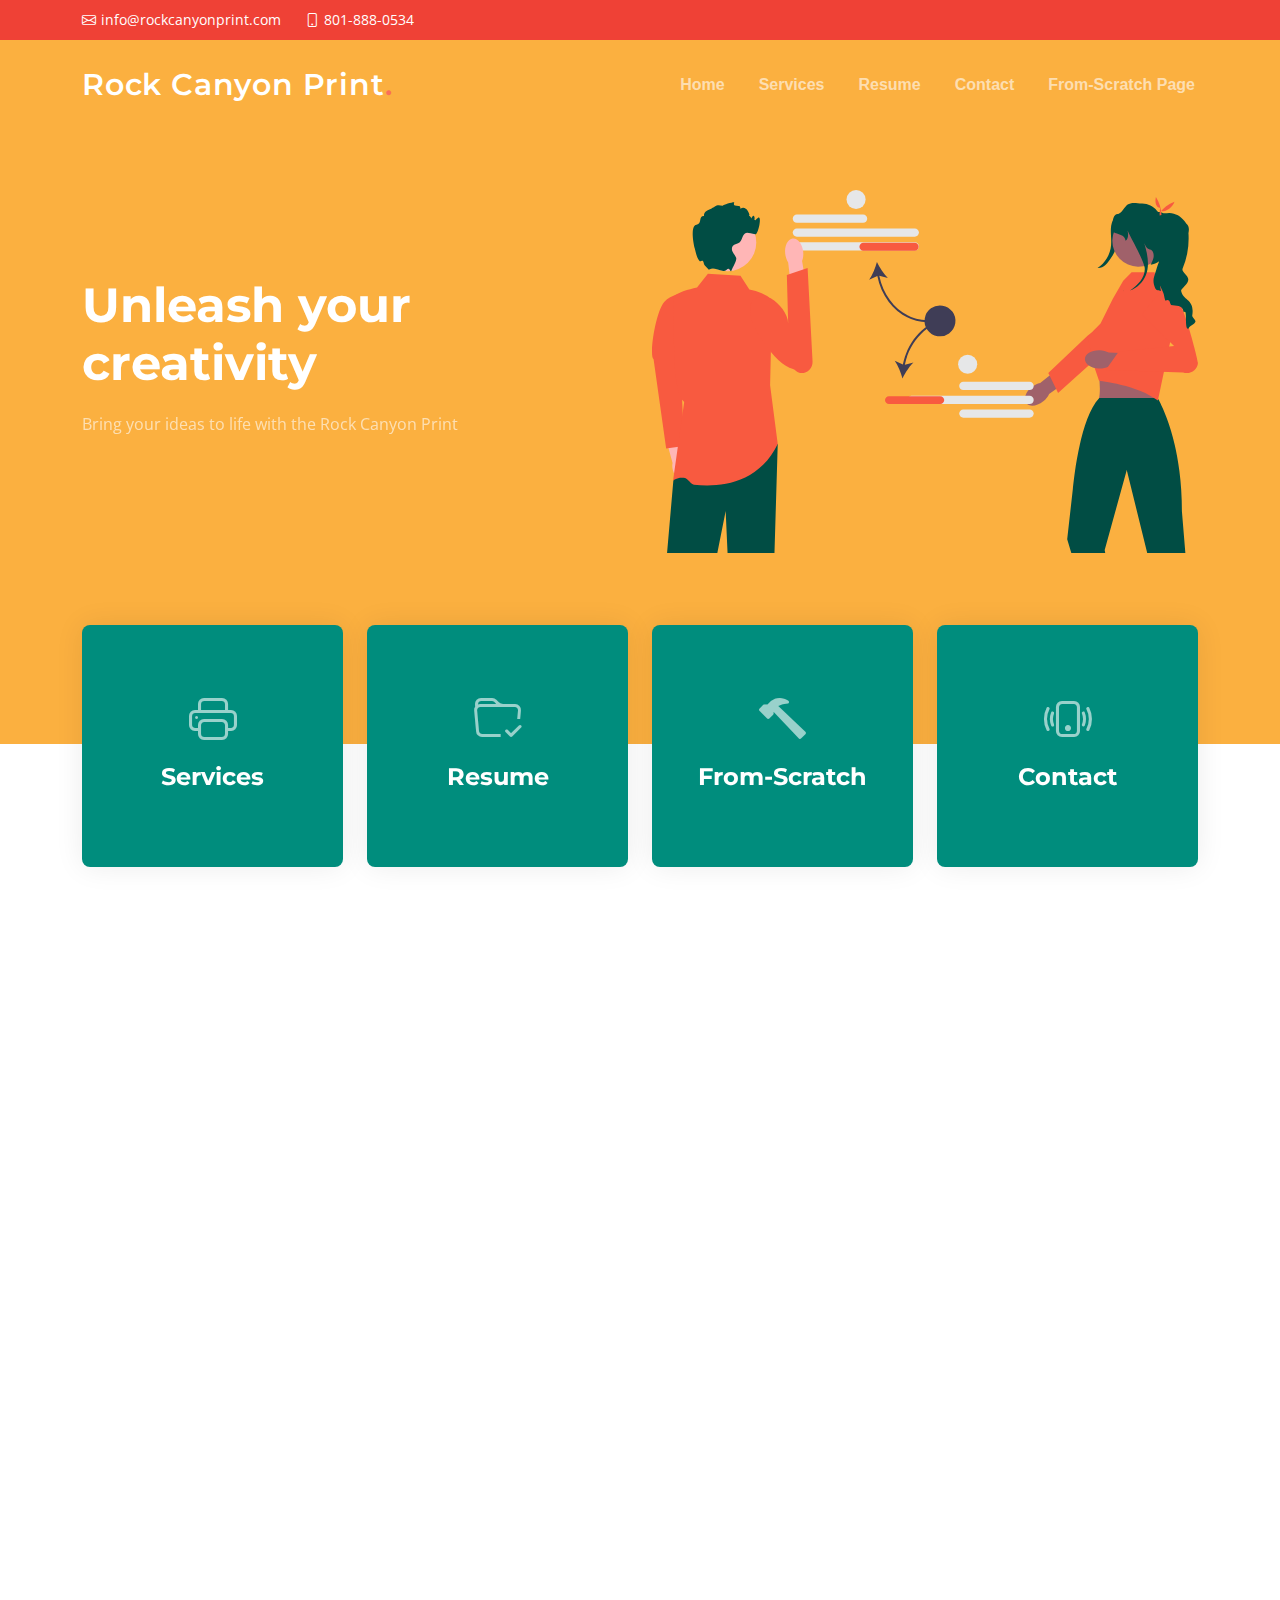
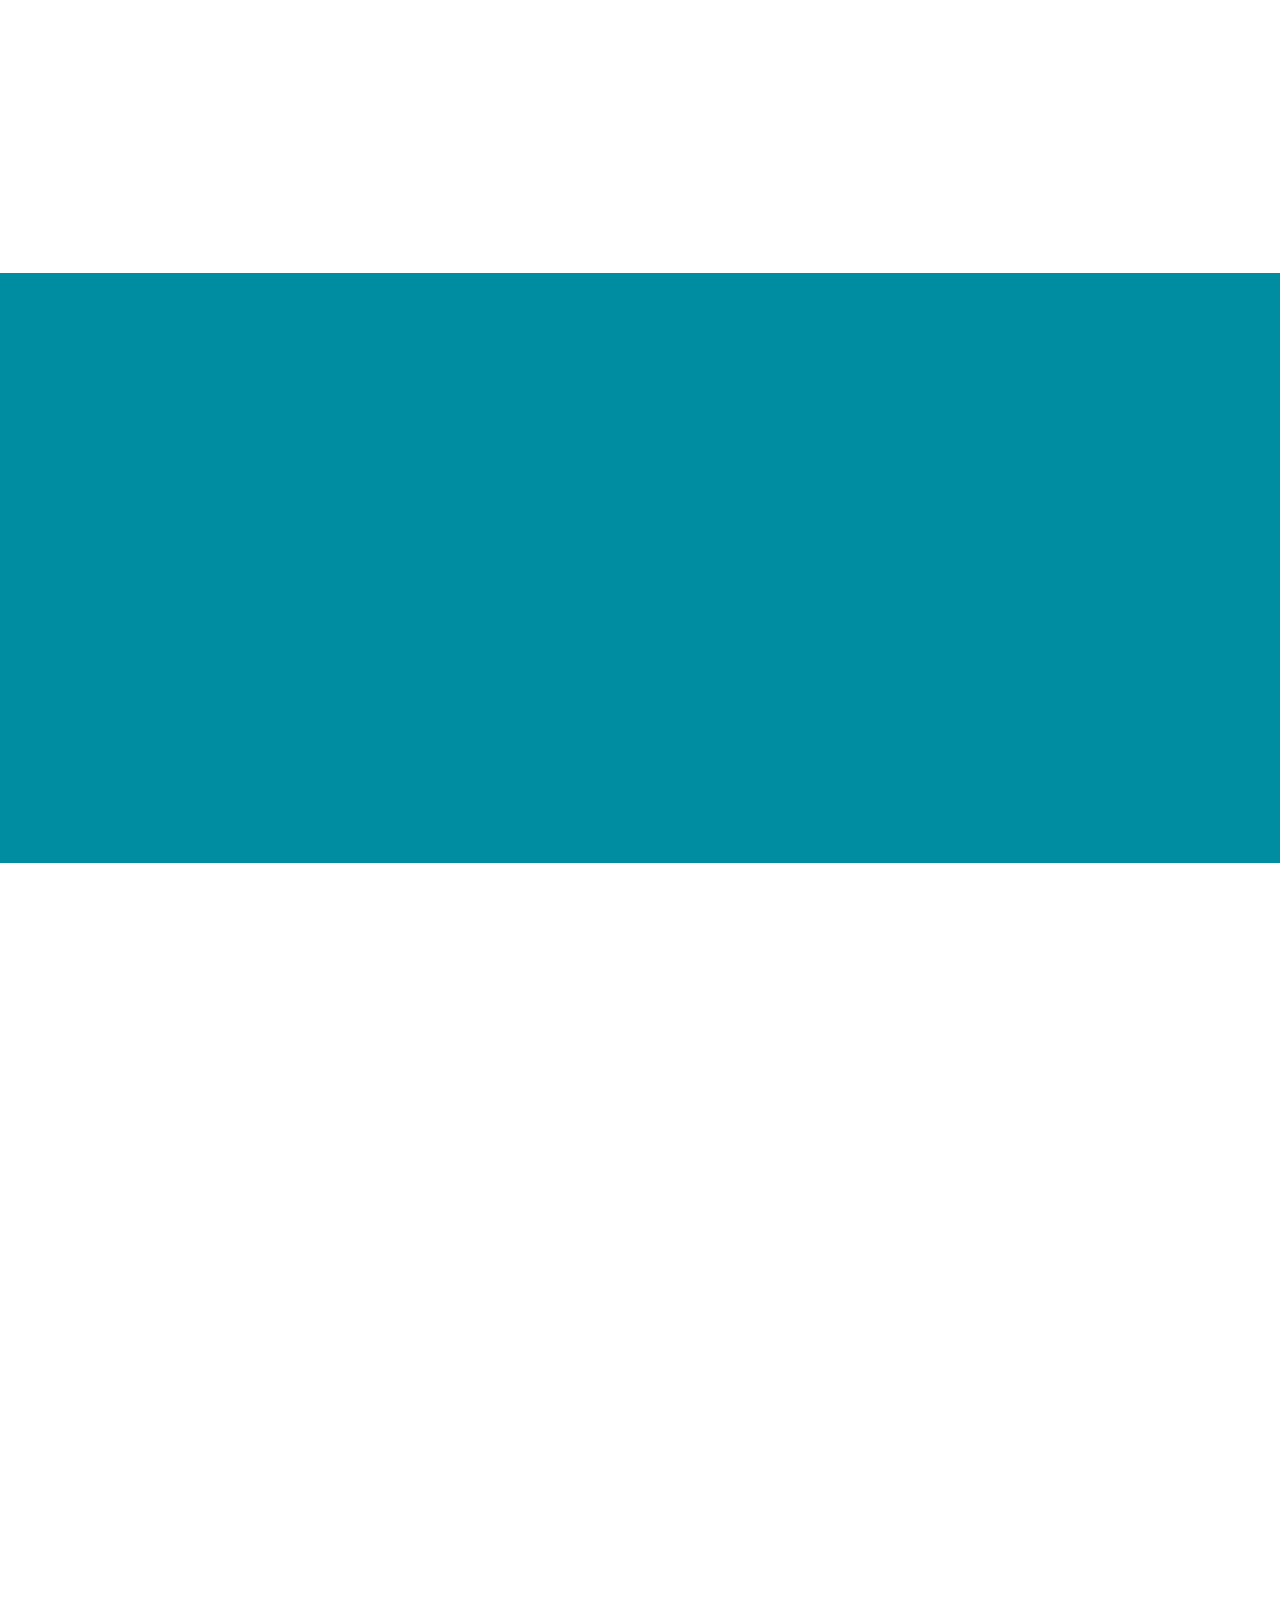
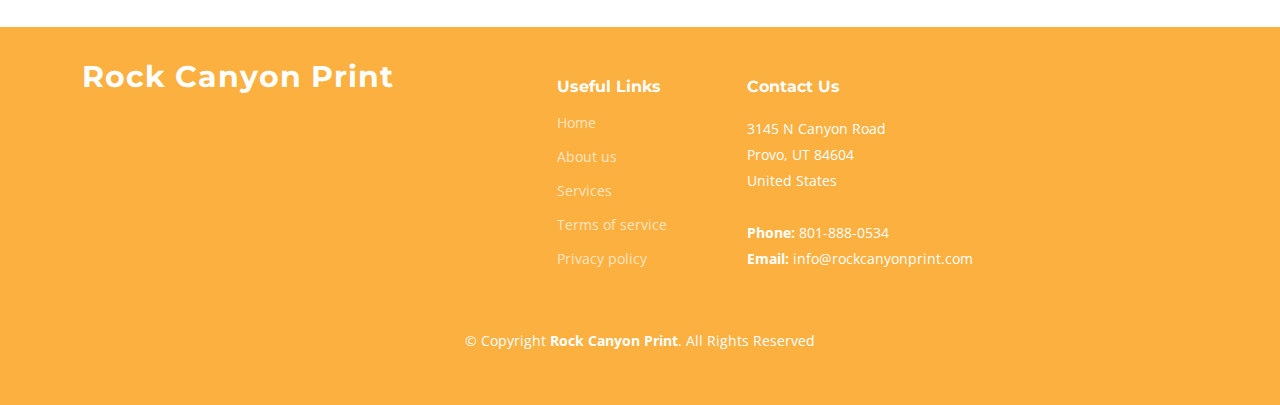
<file: index.html>
<!DOCTYPE html>
<html lang="en">

<head>
  <meta charset="utf-8">
  <meta content="width=device-width, initial-scale=1.0" name="viewport">

  <title>Rock Canyon Print - Home</title>
  <meta content="" name="description">
  <meta content="" name="keywords">

  <!-- Favicons -->
  <link href="assets/img/favicon.png" rel="icon">
  <link href="assets/img/apple-touch-icon.png" rel="apple-touch-icon">

  <!-- Google Fonts -->
  <link rel="preconnect" href="https://fonts.googleapis.com">
  <link rel="preconnect" href="https://fonts.gstatic.com" crossorigin>
  <link href="https://fonts.googleapis.com/css2?family=Open+Sans:ital,wght@0,300;0,400;0,500;0,600;0,700;1,300;1,400;1,600;1,700&family=Montserrat:ital,wght@0,300;0,400;0,500;0,600;0,700;1,300;1,400;1,500;1,600;1,700&family=Raleway:ital,wght@0,300;0,400;0,500;0,600;0,700;1,300;1,400;1,500;1,600;1,700&display=swap" rel="stylesheet">

  <!-- Vendor CSS Files -->
  <link href="assets/vendor/bootstrap/css/bootstrap.min.css" rel="stylesheet">
  <link href="assets/vendor/bootstrap-icons/bootstrap-icons.css" rel="stylesheet">
  <link href="assets/vendor/aos/aos.css" rel="stylesheet">
  <link href="assets/vendor/glightbox/css/glightbox.min.css" rel="stylesheet">
  <link href="assets/vendor/swiper/swiper-bundle.min.css" rel="stylesheet">

  <!-- Template Main CSS File -->
  <link href="assets/css/main.css" rel="stylesheet">

  <!-- =======================================================
  * Template Name: Impact
  * Updated: Mar 10 2023 with Bootstrap v5.2.3
  * Template URL: https://bootstrapmade.com/impact-bootstrap-business-website-template/
  * Author: BootstrapMade.com
  * License: https://bootstrapmade.com/license/
  ======================================================== -->
</head>

<body>

  <!-- ======= Header ======= -->
  <section id="topbar" class="topbar d-flex align-items-center">
    <div class="container d-flex justify-content-center justify-content-md-between">
      <div class="contact-info d-flex align-items-center">
        <i class="bi bi-envelope d-flex align-items-center"><a href="mailto:contact@example.com">info@rockcanyonprint.com</a></i>
        <i class="bi bi-phone d-flex align-items-center ms-4"><span>801-888-0534</span></i>
      </div>
      <div class="social-links d-none d-md-flex align-items-center">
      </div>
    </div>
  </section><!-- End Top Bar -->

  <header id="header" class="header d-flex align-items-center">

    <div class="container-fluid container-xl d-flex align-items-center justify-content-between">
      <a href="index.html" class="logo d-flex align-items-center">
        <!-- Uncomment the line below if you also wish to use an image logo -->
        <!-- <img src="assets/img/logo.png" alt=""> -->
        <h1>Rock Canyon Print<span>.</span></h1>
      </a>
      <nav id="navbar" class="navbar">
        <ul>
          <li><a href="index.html">Home</a></li>
          <li><a href="services.html">Services</a></li>
          <li><a href="Resume_page.html">Resume</a></li>
          <li><a href="Ringring.html">Contact</a></li>
          <li><a href="FromScratch.html">From-Scratch Page</a></li>
        </ul>
      </nav><!-- .navbar -->

      <i class="mobile-nav-toggle mobile-nav-show bi bi-list"></i>
      <i class="mobile-nav-toggle mobile-nav-hide d-none bi bi-x"></i>

    </div>
  </header><!-- End Header -->
  <!-- End Header -->

  <!-- ======= Hero Section ======= -->
  <section id="hero" class="hero">
    <div class="container position-relative">
      <div class="row gy-5" data-aos="fade-in">
        <div class="col-lg-6 order-2 order-lg-1 d-flex flex-column justify-content-center text-center text-lg-start">
          <h2>Unleash your<br><span bold> creativity</span></h2>
          <p>Bring your ideas to life with the Rock Canyon Print</p>
          <div class="d-flex justify-content-center justify-content-lg-start">
            <!--<a href="#about" class="btn-get-started">Get Started</a>-->
          </div>
        </div>
        <div class="col-lg-6 order-1 order-lg-2">
          <img src="assets/img/hero-img.svg" class="img-fluid" alt="" data-aos="zoom-out" data-aos-delay="100">
        </div>
      </div>
    </div>

    <div class="icon-boxes position-relative">
      <div class="container position-relative">
        <div class="row gy-4 mt-5">

          <div class="col-xl-3 col-md-6" data-aos="fade-up" data-aos-delay="100">
            <div class="icon-box">
              <div class="icon"><i class="bi bi-printer"></i></div>
              <h4 class="title"><a href="services.html" class="stretched-link">Services</a></h4>
            </div>
          </div><!--End Icon Box -->

          <div class="col-xl-3 col-md-6" data-aos="fade-up" data-aos-delay="200">
            <div class="icon-box">
              <div class="icon"><i class="bi bi-folder-check"></i></div>
              <h4 class="title"><a href="Resume_page.html" class="stretched-link">Resume</a></h4>
            </div>
          </div><!--End Icon Box -->

          <div class="col-xl-3 col-md-6" data-aos="fade-up" data-aos-delay="300">
            <div class="icon-box">
              <div class="icon"><i class="bi bi-hammer"></i></div>
              <h4 class="title"><a href="FromScratch.html" class="stretched-link">From-Scratch</a></h4>
            </div>
          </div><!--End Icon Box -->

          <div class="col-xl-3 col-md-6" data-aos="fade-up" data-aos-delay="500">
            <div class="icon-box">
              <div class="icon"><i class="bi bi-phone-vibrate"></i></div>
              <h4 class="title"><a href="Ringring.html" class="stretched-link">Contact</a></h4>
            </div>
          </div><!--End Icon Box -->

        </div>
      </div>
    </div>

    </div>
  </section>
  <!-- End Hero Section -->

  <main id="main">

    <!-- ======= About Us Section ======= -->
    <section id="about" class="about">
      <div class="container" data-aos="fade-up">

        <div class="section-header">
          <h2>About Us</h2>
          <p>Located next to local landmark, Day's Market, Rock Canyon Print is commited to serving the people of Provo and Utah Valley</p>
        </div>

        <div class="row gy-4 justify-content-center align-items-center">
      <div class="col-lg-6 text-center">
            <h3>Uniquely for Utah </h3>
            <img src="assets/img/PRINTSHOP_about.jpeg" class="img-fluid rounded-4 mb-4" alt="">
            <p>Rock Canyon Print is managed and owned by a 19 year old aspiring designer and business owner. Acquiring multiple commercial printers, an embroidery machine, and a screen press, Rock Canyon Print offers a wide variety of printing solutions. </p>
            <p>Combining the love of design and art with the means to create it, Rock Canyon Print's only limit is your own creativity.</p>
          </div>
          
              </div>
            </div>
          </div>
        </div>

      </div>
    </section><!-- End About Us Section -->
      
    <!-- ======= Clients Section ======= -->
    <!--<section id="clients" class="clients">
      <div class="container" data-aos="zoom-out">

        <div class="clients-slider swiper">
          <div class="swiper-wrapper align-items-center">
            <div class="swiper-slide"><img src="assets/img/clients/client-1.png" class="img-fluid" alt=""></div>
            <div class="swiper-slide"><img src="assets/img/clients/client-2.png" class="img-fluid" alt=""></div>
            <div class="swiper-slide"><img src="assets/img/clients/client-3.png" class="img-fluid" alt=""></div>
            <div class="swiper-slide"><img src="assets/img/clients/client-4.png" class="img-fluid" alt=""></div>
            <div class="swiper-slide"><img src="assets/img/clients/client-5.png" class="img-fluid" alt=""></div>
            <div class="swiper-slide"><img src="assets/img/clients/client-6.png" class="img-fluid" alt=""></div>
            <div class="swiper-slide"><img src="assets/img/clients/client-7.png" class="img-fluid" alt=""></div>
            <div class="swiper-slide"><img src="assets/img/clients/client-8.png" class="img-fluid" alt=""></div>
          </div>
        </div>

      </div>
    </section>--><!-- End Clients Section -->
      

    <!-- ======= Our Services Section ======= -->
    <section id="services" class="services sections-bg">
      <div class="container" data-aos="fade-up">

        <div class="section-header">
          <h2 style="color: white;" >Our Services</h2>
          <p style="color: white;">With our state-of-the-art equipment and technology, we can handle even the most complex design and production jobs.</p>
        </div>

        <div class="row gy-4" data-aos="fade-up" data-aos-delay="100">

          <div class="col-lg-4 col-md-6">
            <div class="service-item  position-relative">
              <div class="icon">
                <i class="bi bi-activity"></i>
              </div>
              <h3>Screen Printing</h3>
              <p>Bring designs and custom apparel to life with our cutting edge screen printing available for any apparel for any budget.</p>
<!--              <a href="#" class="readmore stretched-link">Read more <i class="bi bi-arrow-right"></i></a>-->
            </div>
          </div><!-- End Service Item -->

          <div class="col-lg-4 col-md-6">
            <div class="service-item position-relative">
              <div class="icon">
                <i class="bi bi-broadcast"></i>
              </div>
              <h3>Embroidery</h3>
              <p>Craft high quality pieces for any occasion or need with our custom embroidery capabilities.</p>
<!--              <a href="#" class="readmore stretched-link">Read more <i class="bi bi-arrow-right"></i></a>-->
            </div>
          </div><!-- End Service Item -->

          <div class="col-lg-4 col-md-6">
            <div class="service-item position-relative">
              <div class="icon">
                <i class="bi bi-easel"></i>
              </div>
              <h3>Vinyl Decals </h3>
              <p>Take full control of appearance customization with versatile vinyl decals</p>
<!--              <a href="#" class="readmore stretched-link">Read more <i class="bi bi-arrow-right"></i></a>-->
            </div>
          </div><!-- End Service Item -->

        </div>

      </div>
    </section><!-- End Our Services Section -->


    <!-- ======= Contact Section ======= -->
    <section id="contact" class="contact">
      <div class="container" data-aos="fade-up">

        <div class="section-header">
          <h2>Contact</h2>
          <p>Reach out to us for special projects or questions</p>
        </div>

        <div class="row gx-lg-0 gy-4">

          <div class="col-lg-4">

            <div class="info-container d-flex flex-column align-items-center justify-content-center">
              <div class="info-item d-flex">
                <i class="bi bi-geo-alt flex-shrink-0"></i>
                <div>
                  <h4>Location:</h4>
                  <p>3145 N Canyon Road Provo, UT 84604 United States</p>
                </div>
              </div><!-- End Info Item -->

              <div class="info-item d-flex">
                <i class="bi bi-envelope flex-shrink-0"></i>
                <div>
                  <h4>Email:</h4>
                  <p>info@rockcanyonprint.com</p>
                </div>
              </div><!-- End Info Item -->

              <div class="info-item d-flex">
                <i class="bi bi-phone flex-shrink-0"></i>
                <div>
                  <h4>Call:</h4>
                  <p>801-888-0534</p>
                </div>
              </div><!-- End Info Item -->

              <div class="info-item d-flex">
                <i class="bi bi-clock flex-shrink-0"></i>
                <div>
                  <h4>Open Hours:</h4>
                  <p>Mon-Fri: 10AM - 5PM</p>
                </div>
              </div><!-- End Info Item -->
            </div>

          </div>

          <div class="col-lg-8">
            <form action="forms/contact.php" method="post" role="form" class="php-email-form">
              <div class="row">
                <div class="col-md-6 form-group">
                  <input type="text" name="name" class="form-control" id="name" placeholder="Your Name" required>
                </div>
                <div class="col-md-6 form-group mt-3 mt-md-0">
                  <input type="email" class="form-control" name="email" id="email" placeholder="Your Email" required>
                </div>
              </div>
              <div class="form-group mt-3">
                <input type="text" class="form-control" name="subject" id="subject" placeholder="Subject" required>
              </div>
              <div class="form-group mt-3">
                <textarea class="form-control" name="message" rows="7" placeholder="Message" required></textarea>
              </div>
              <div class="my-3">
                <div class="loading">Loading</div>
                <div class="error-message"></div>
                <div class="sent-message">Your message has been sent. Thank you!</div>
              </div>
              <div class="text-center"><button type="submit">Send Message</button></div>
            </form>
          </div><!-- End Contact Form -->

        </div>

      </div>
    </section><!-- End Contact Section -->

  </main><!-- End #main -->

  <!-- ======= Footer ======= -->
  <footer id="footer" class="footer">

    <div class="container">
      <div class="row gy-4">
        <div class="col-lg-5 col-md-12 footer-info">
          <a href="index.html" class="logo d-flex align-items-center">
            <span>Rock Canyon Print</span>
          </a>
          <p></p>
          
        </div>

        <div class="col-lg-2 col-6 footer-links">
          <h4>Useful Links</h4>
          <ul>
            <li><a href="#">Home</a></li>
            <li><a href="#">About us</a></li>
            <li><a href="#">Services</a></li>
            <li><a href="#">Terms of service</a></li>
            <li><a href="#">Privacy policy</a></li>
          </ul>
        </div>

        

        <div class="col-lg-3 col-md-12 footer-contact text-center text-md-start">
          <h4>Contact Us</h4>
          <p>
            3145 N Canyon Road <br>
            Provo, UT 84604<br>
            United States <br><br>
            <strong>Phone:</strong> 801-888-0534<br>
            <strong>Email:</strong> info@rockcanyonprint.com<br>
          </p>

        </div>

      </div>
    </div>

    <div class="container mt-4">
      <div class="copyright">
        &copy; Copyright <strong><span>Rock Canyon Print</span></strong>. All Rights Reserved
      </div>
      <div class="credits">
        <!-- All the links in the footer should remain intact. -->
        <!-- You can delete the links only if you purchased the pro version. -->
        <!-- Licensing information: https://bootstrapmade.com/license/ -->
        <!-- Purchase the pro version with working PHP/AJAX contact form: https://bootstrapmade.com/impact-bootstrap-business-website-template/ -->
        <!--Designed by <a href="https://bootstrapmade.com/">BootstrapMade</a>-->
      </div>
    </div>

  </footer><!-- End Footer -->
  <!-- End Footer -->

  <a href="#" class="scroll-top d-flex align-items-center justify-content-center"><i class="bi bi-arrow-up-short"></i></a>

  <div id="preloader"></div>

  <!-- Vendor JS Files -->
  <script src="assets/vendor/bootstrap/js/bootstrap.bundle.min.js"></script>
  <script src="assets/vendor/aos/aos.js"></script>
  <script src="assets/vendor/glightbox/js/glightbox.min.js"></script>
  <script src="assets/vendor/purecounter/purecounter_vanilla.js"></script>
  <script src="assets/vendor/swiper/swiper-bundle.min.js"></script>
  <script src="assets/vendor/isotope-layout/isotope.pkgd.min.js"></script>
  <script src="assets/vendor/php-email-form/validate.js"></script>

  <!-- Template Main JS File -->
  <script src="assets/js/main.js"></script>

</body>

</html>
</file>
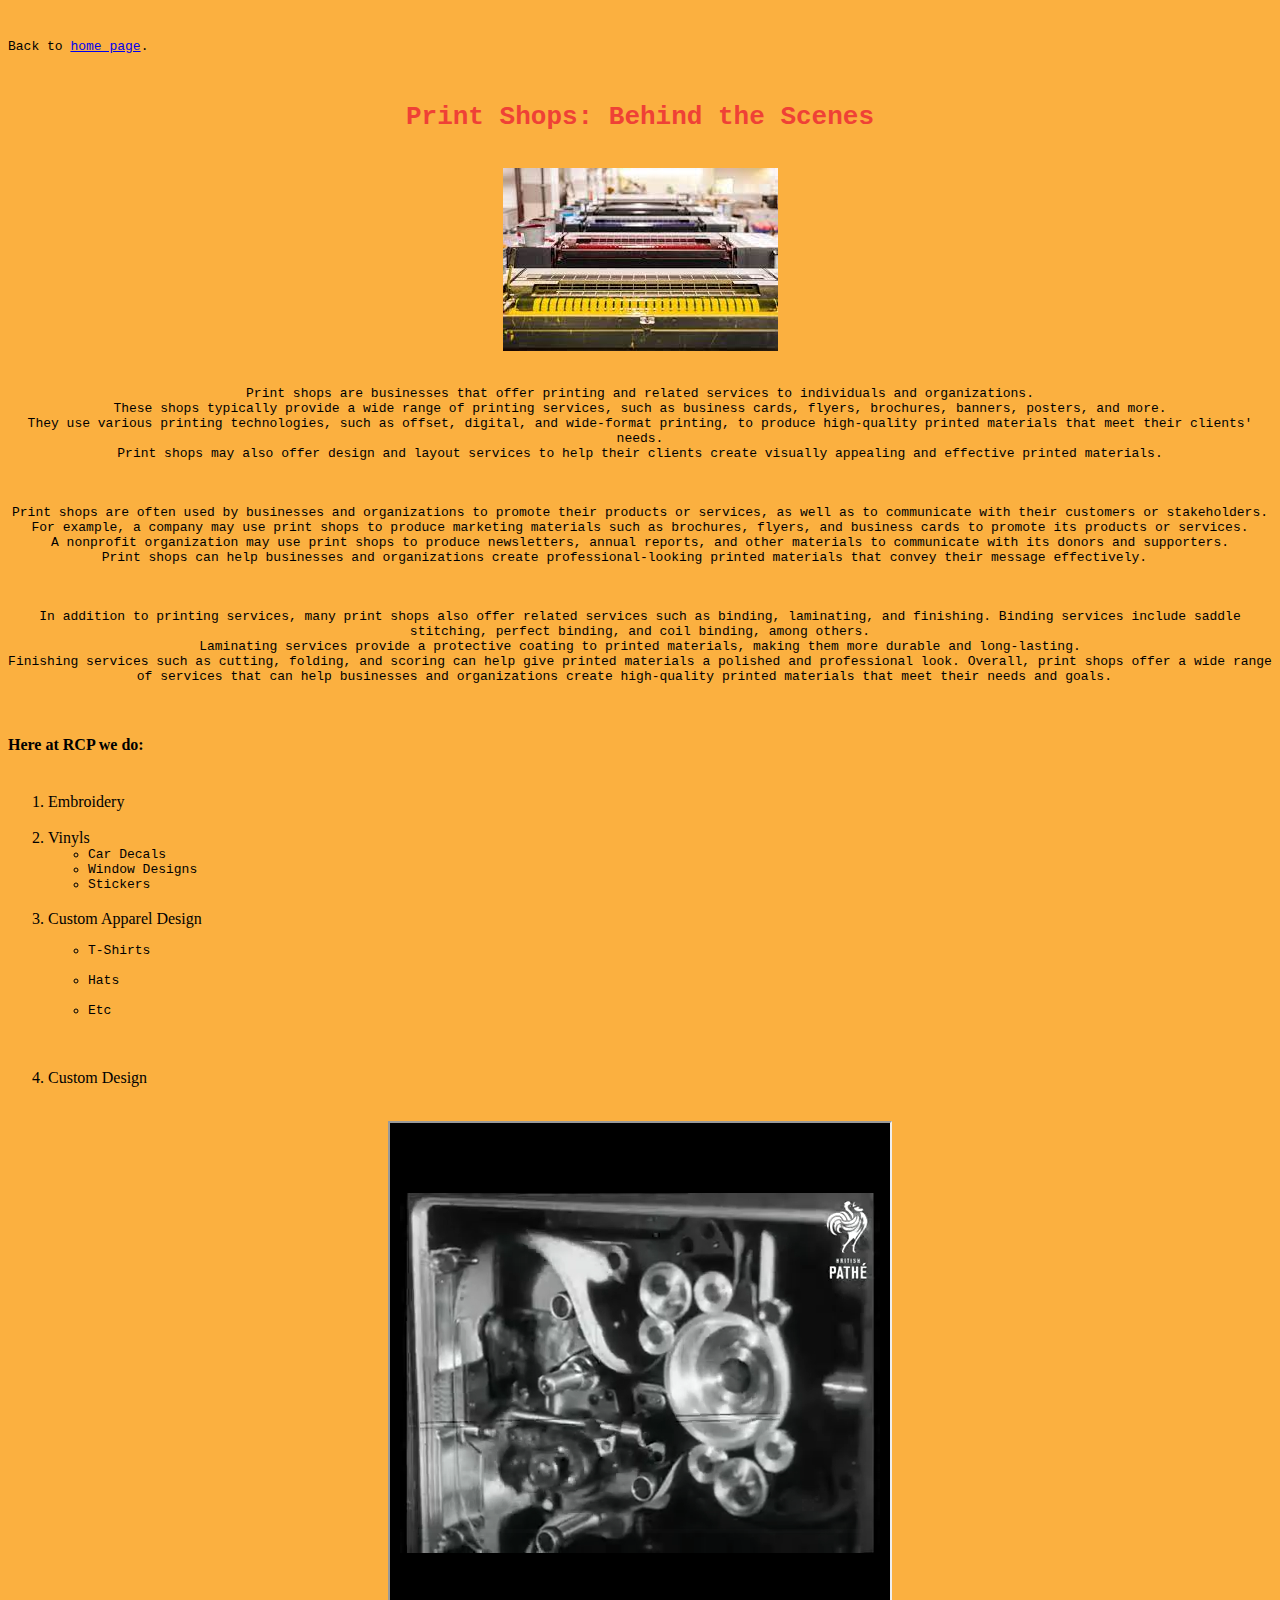
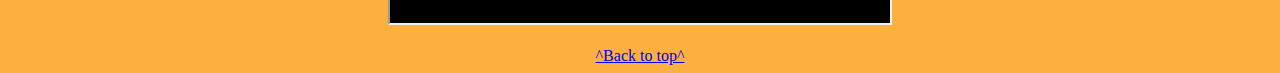
<file: FromScratch.html>
<!DOCTYPE html>
<html>
    <head>
        
        <title>From Scratch page</title>
        
        
        <link rel="stylesheet" href="assets/css/style.CSS">
        
    </head>
    
<body>
    
   <section>
        <p>Back to <a href="index.html">home page</a>.</p>
    </section>
    
    <center><h1 id="totop">Print Shops: Behind the Scenes</h1></center>
    <center><img src="assets/img/printy-print.jpeg"></center>
    <center><p>Print shops are businesses that offer printing and related services to individuals and organizations. <br> These shops typically provide a wide range of printing services, such as business cards, flyers, brochures, banners, posters, and more. <br> They use various printing technologies, such as offset, digital, and wide-format printing, to produce high-quality printed materials that meet their clients' needs. <br> Print shops may also offer design and layout services to help their clients create visually appealing and effective printed materials.</p></center>
    
    <div class='tableauPlaceholder' id='viz1681775961637' style='position: relative'><noscript><a href='#'><img alt='viz ' src='https:&#47;&#47;public.tableau.com&#47;static&#47;images&#47;Ap&#47;ApparelExportstoUSSlowing___&#47;viz&#47;1_rss.png' style='border: none' /></a></noscript><object class='tableauViz'  style='display:none;'><param name='host_url' value='https%3A%2F%2Fpublic.tableau.com%2F' /> <param name='embed_code_version' value='3' /> <param name='site_root' value='' /><param name='name' value='ApparelExportstoUSSlowing___&#47;viz' /><param name='tabs' value='no' /><param name='toolbar' value='yes' /><param name='static_image' value='https:&#47;&#47;public.tableau.com&#47;static&#47;images&#47;Ap&#47;ApparelExportstoUSSlowing___&#47;viz&#47;1.png' /> <param name='animate_transition' value='yes' /><param name='display_static_image' value='yes' /><param name='display_spinner' value='yes' /><param name='display_overlay' value='yes' /><param name='display_count' value='yes' /><param name='language' value='en-US' /></object></div>                <script type='text/javascript'>                    var divElement = document.getElementById('viz1681775961637');                    var vizElement = divElement.getElementsByTagName('object')[0];                    vizElement.style.width='1200px';vizElement.style.height='827px';                    var scriptElement = document.createElement('script');                    scriptElement.src = 'https://public.tableau.com/javascripts/api/viz_v1.js';                    vizElement.parentNode.insertBefore(scriptElement, vizElement);                </script>
    
    <center><p>Print shops are often used by businesses and organizations to promote their products or services, as well as to communicate with their customers or stakeholders. <br> For example, a company may use print shops to produce marketing materials such as brochures, flyers, and business cards to promote its products or services. <br> A nonprofit organization may use print shops to produce newsletters, annual reports, and other materials to communicate with its donors and supporters. <br> Print shops can help businesses and organizations create professional-looking printed materials that convey their message effectively.
    </p></center>
    
    <center><p>In addition to printing services, many print shops also offer related services such as binding, laminating, and finishing. Binding services include saddle stitching, perfect binding, and coil binding, among others. <br> Laminating services provide a protective coating to printed materials, making them more durable and long-lasting. <br> Finishing services such as cutting, folding, and scoring can help give printed materials a polished and professional look. Overall, print shops offer a wide range of services that can help businesses and organizations create high-quality printed materials that meet their needs and goals.
    </p></center>
    <h4>Here at RCP we do:</h4>
<ol>
    <li>Embroidery</li>
    <li>Vinyls</li>
        <ul>
            <li>Car Decals</li>
            <li>Window Designs</li>
            <li>Stickers</li>
        </ul>
    <li>Custom Apparel Design 
        <ul>
            <li>T-Shirts</li>
            <li>Hats</li>
            <li>Etc</li>
        </ul>
    </li>
    <li>Custom Design</li>
</ol>
    <center><iframe src="assets/img/Newspaper%20Being%20Printed%20(1938).mp4" width="500 px" height="500 px"></iframe></center>
        <center><a href="#totop">^Back to top^</a></center>

</body>

</html>
</file>
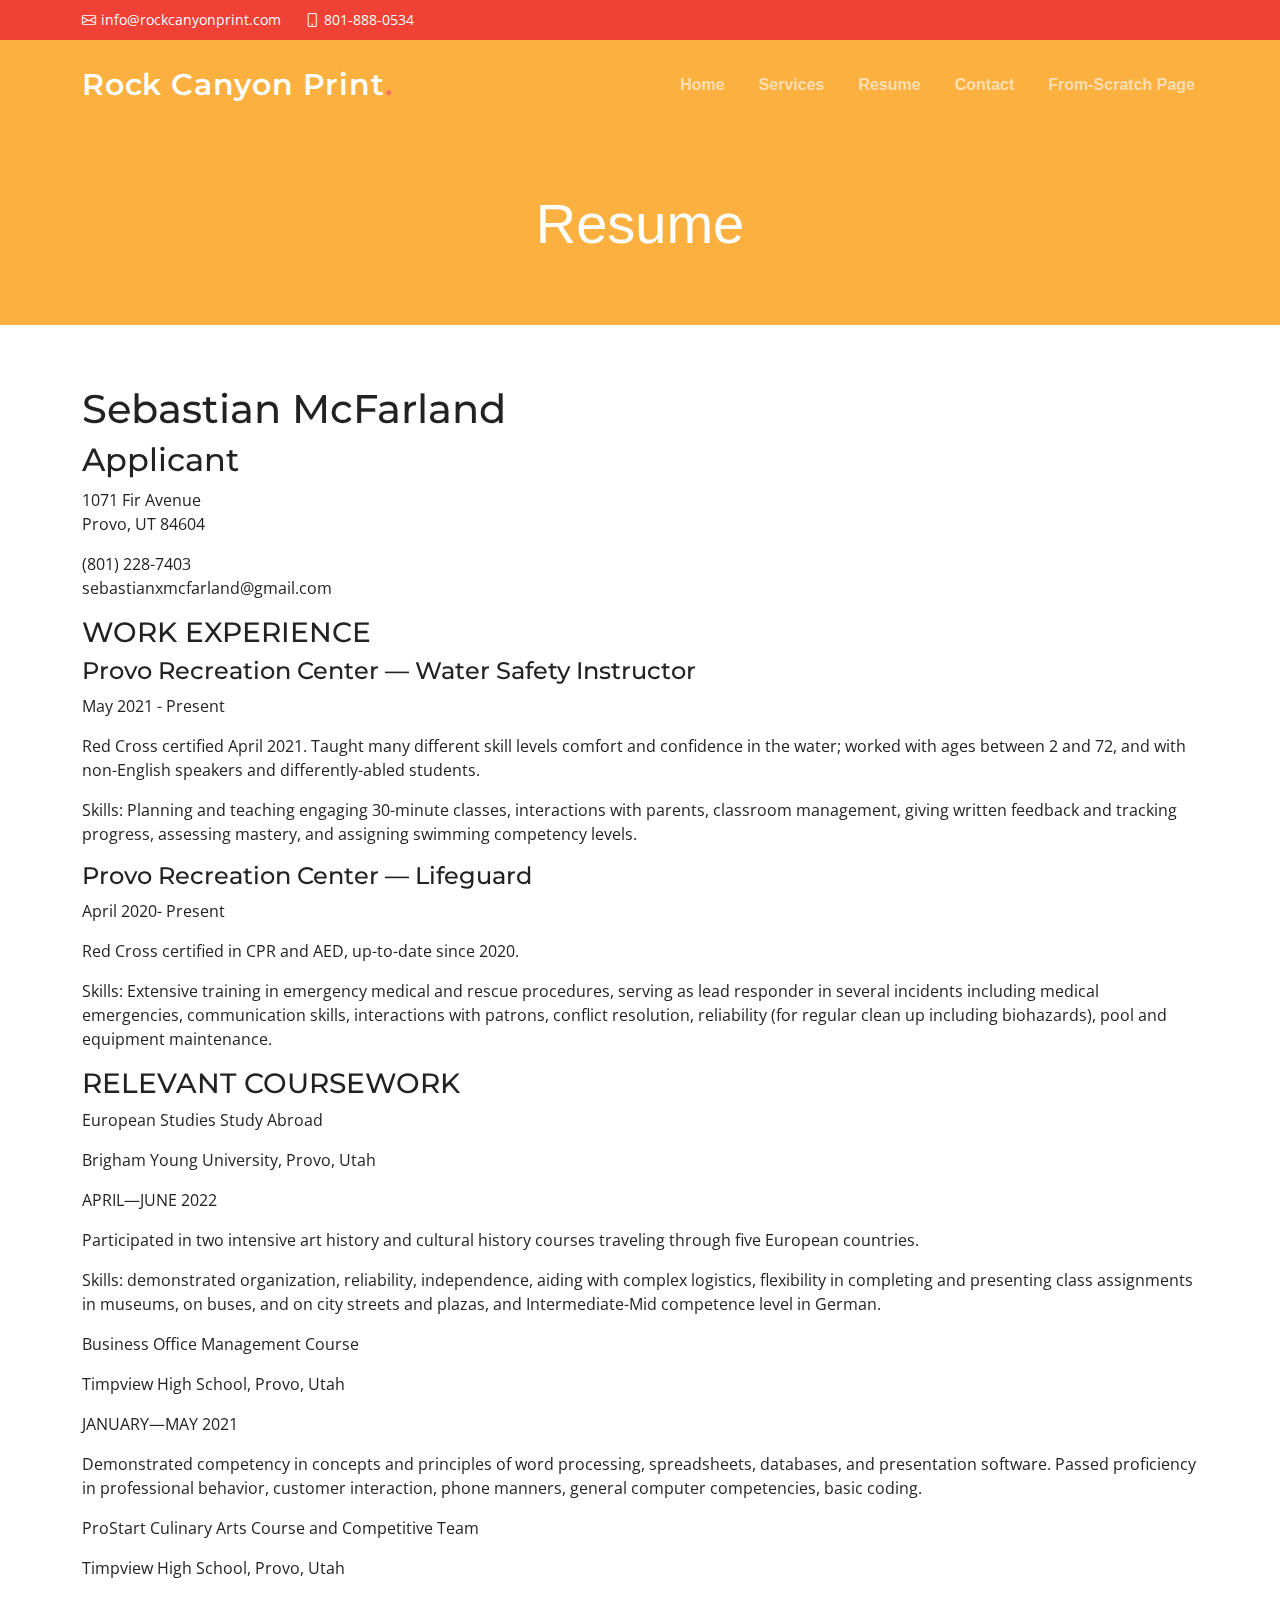
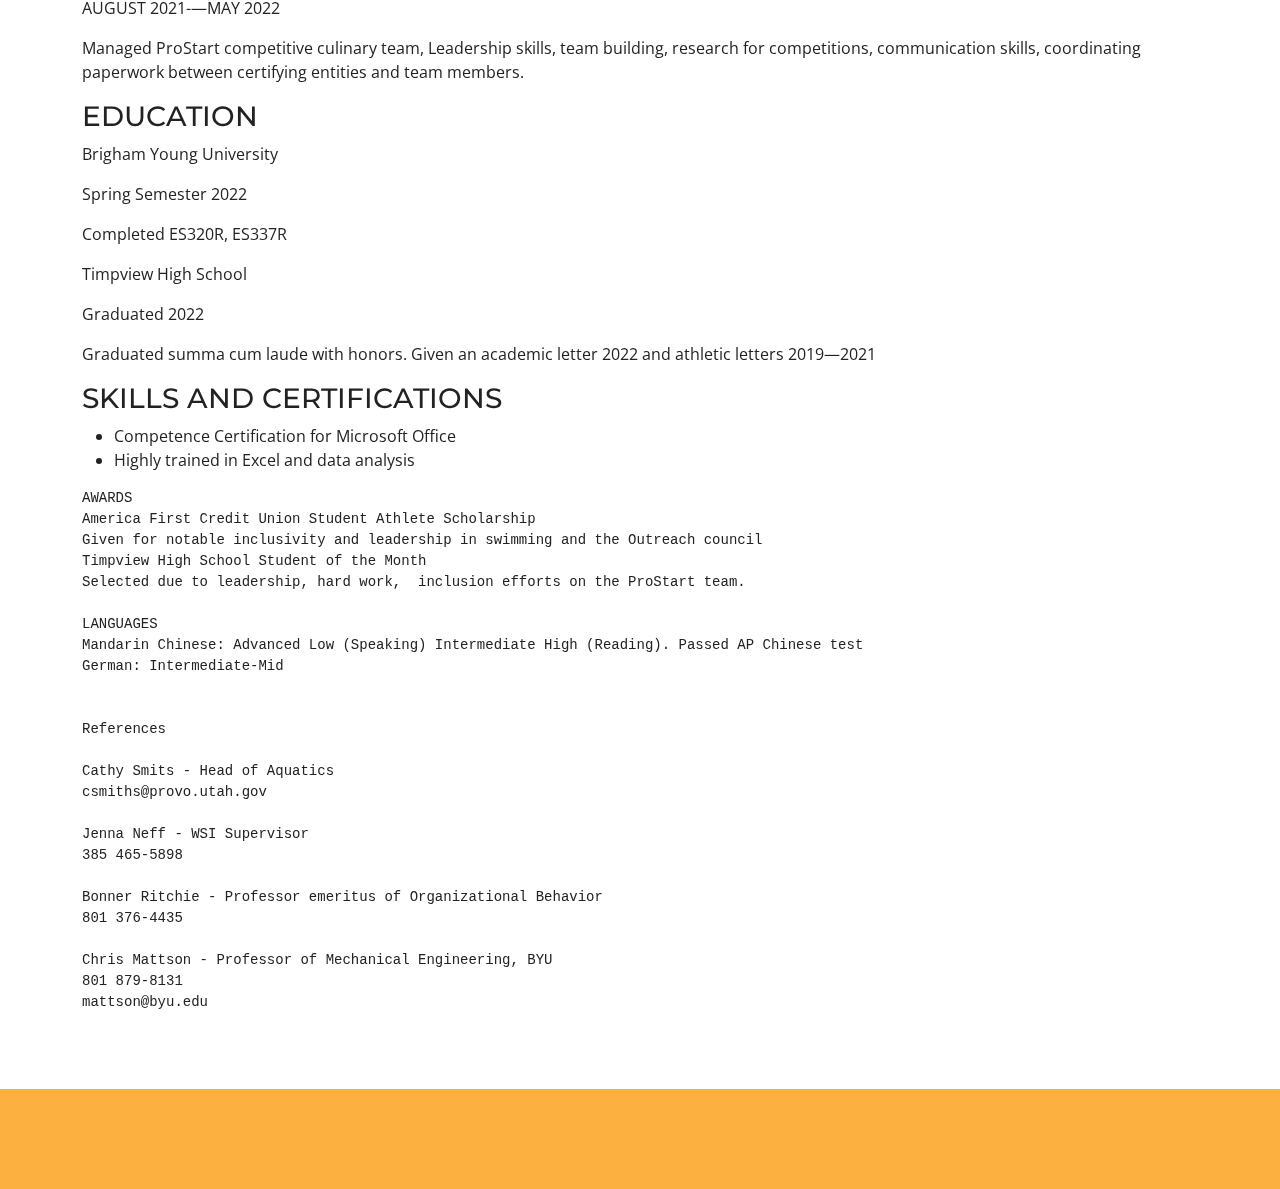
<file: Resume_page.html>
<!DOCTYPE html>
<html lang="en">

<head>
  <meta charset="utf-8">
  <meta content="width=device-width, initial-scale=1.0" name="viewport">

  <title>Resume</title>
  <meta content="" name="description">
  <meta content="" name="keywords">

  <!-- Favicons -->
  <link href="assets/img/favicon.png" rel="icon">
  <link href="assets/img/apple-touch-icon.png" rel="apple-touch-icon">

  <!-- Google Fonts -->
  <link rel="preconnect" href="https://fonts.googleapis.com">
  <link rel="preconnect" href="https://fonts.gstatic.com" crossorigin>
  <link href="https://fonts.googleapis.com/css2?family=Open+Sans:ital,wght@0,300;0,400;0,500;0,600;0,700;1,300;1,400;1,600;1,700&family=Montserrat:ital,wght@0,300;0,400;0,500;0,600;0,700;1,300;1,400;1,500;1,600;1,700&family=Raleway:ital,wght@0,300;0,400;0,500;0,600;0,700;1,300;1,400;1,500;1,600;1,700&display=swap" rel="stylesheet">

  <!-- Vendor CSS Files -->
  <link href="assets/vendor/bootstrap/css/bootstrap.min.css" rel="stylesheet">
  <link href="assets/vendor/bootstrap-icons/bootstrap-icons.css" rel="stylesheet">
  <link href="assets/vendor/aos/aos.css" rel="stylesheet">
  <link href="assets/vendor/glightbox/css/glightbox.min.css" rel="stylesheet">
  <link href="assets/vendor/swiper/swiper-bundle.min.css" rel="stylesheet">

  <!-- Template Main CSS File -->
  <link href="assets/css/main.css" rel="stylesheet">

  <!-- =======================================================
  * Template Name: Impact
  * Updated: Mar 10 2023 with Bootstrap v5.2.3
  * Template URL: https://bootstrapmade.com/impact-bootstrap-business-website-template/
  * Author: BootstrapMade.com
  * License: https://bootstrapmade.com/license/
  ======================================================== -->
</head>

<body>

  
<!-- ======= Header ======= -->
  <section id="topbar" class="topbar d-flex align-items-center">
    <div class="container d-flex justify-content-center justify-content-md-between">
      <div class="contact-info d-flex align-items-center">
        <i class="bi bi-envelope d-flex align-items-center"><a href="mailto:contact@example.com">info@rockcanyonprint.com</a></i>
        <i class="bi bi-phone d-flex align-items-center ms-4"><span>801-888-0534</span></i>
      </div>
      <div class="social-links d-none d-md-flex align-items-center">
      </div>
    </div>
  </section><!-- End Top Bar -->

  <header id="header" class="header d-flex align-items-center">

    <div class="container-fluid container-xl d-flex align-items-center justify-content-between">
      <a href="index.html" class="logo d-flex align-items-center">
        <!-- Uncomment the line below if you also wish to use an image logo -->
        <!-- <img src="assets/img/logo.png" alt=""> -->
        <h1>Rock Canyon Print<span>.</span></h1>
      </a>
      <nav id="navbar" class="navbar">
        <ul>
          <li><a href="index.html">Home</a></li>
          <li><a href="services.html">Services</a></li>
          <li><a href="Resume_page.html">Resume</a></li>
          <li><a href="Ringring.html">Contact</a></li>
          <li><a href="FromScratch.html">From-Scratch Page</a></li>
        </ul>
      </nav><!-- .navbar -->

      <i class="mobile-nav-toggle mobile-nav-show bi bi-list"></i>
      <i class="mobile-nav-toggle mobile-nav-hide d-none bi bi-x"></i>

    </div>
  </header><!-- End Header -->
  <!-- End Header -->

  <main id="main">

    <!-- ======= Breadcrumbs ======= -->
    <div class="breadcrumbs">
      <div class="page-header d-flex align-items-center" style="background-image: url('');">
        <div class="container position-relative">
          <div class="row d-flex justify-content-center">
            <div class="col-lg-6 text-center">
              <h2>Resume</h2>
            </div>
          </div>
        </div>
      </div>
    </div><!-- End Breadcrumbs -->

    <section class="sample-page">
      <div class="container" data-aos="fade-up">
            <body>
                <h1>Sebastian McFarland</h1>
                <h2>Applicant</h2>
                <p>1071 Fir Avenue<br>Provo, UT 84604</p>
                <p>(801) 228-7403<br>sebastianxmcfarland@gmail.com</p>
                <h3>WORK EXPERIENCE</h3>
                <h4>Provo Recreation Center — Water Safety Instructor</h4>
                <p>May 2021 - Present</p>
                <p>Red Cross certified April 2021. Taught many different skill levels comfort and confidence in the water; worked with ages between 2 and 72, and with non-English speakers and differently-abled students.</p>
                <p>Skills: Planning and teaching engaging 30-minute classes, interactions with parents, classroom management, giving written feedback and tracking progress, assessing mastery, and assigning swimming competency levels.</p>
                <h4>Provo Recreation Center — Lifeguard</h4>
                <p>April 2020- Present</p>
                <p>Red Cross certified in CPR and AED, up-to-date since 2020.</p>
                <p>Skills: Extensive training in emergency medical and rescue procedures, serving as lead responder in several incidents including medical emergencies, communication skills, interactions with patrons, conflict resolution, reliability (for regular clean up including biohazards), pool and equipment maintenance.</p>
                <h3>RELEVANT COURSEWORK</h3>
                <p>European Studies Study Abroad</p>
                <p>Brigham Young University, Provo, Utah</p>
                <p>APRIL—JUNE 2022</p>
                <p>Participated  in two intensive art history and cultural history courses traveling  through five European countries.</p>
                <p>Skills: demonstrated organization, reliability, independence, aiding with complex logistics, flexibility in completing and presenting class assignments in museums, on buses, and on city streets and plazas, and Intermediate-Mid competence level in German.</p>
                <p>Business Office Management Course</p>
                <p>Timpview High School, Provo, Utah</p>
                <p>JANUARY—MAY 2021</p>
                <p>Demonstrated competency in  concepts and principles of word processing, spreadsheets, databases, and presentation software.  Passed proficiency in professional behavior, customer interaction, phone manners, general computer competencies, basic coding.</p>
                <p>ProStart Culinary Arts Course and Competitive Team</p>
                <p>Timpview High School, Provo, Utah</p>
                <p>AUGUST 2021-—MAY 2022</p>
                <p>Managed ProStart competitive culinary team, Leadership skills, team building, research for competitions, communication skills, coordinating paperwork between certifying entities and team members.</p>
                <h3>EDUCATION</h3>
                <p>Brigham Young University</p>
                <p>Spring Semester 2022</p>
                <p>Completed ES320R, ES337R</p>
                <p>Timpview High School</p>
                <p>Graduated 2022</p>
                <p>Graduated  summa cum laude with honors. Given an academic letter 2022 and athletic letters 2019—2021</p>
                <h3>SKILLS AND CERTIFICATIONS</h3>
                <ul>
                    <li>Competence Certification for Microsoft Office</li>
                    <li>Highly trained in Excel and data analysis</li>
                </ul>
                <pre>
AWARDS
America First Credit Union Student Athlete Scholarship 
Given for notable inclusivity and leadership in swimming and the Outreach council
Timpview High School Student of the Month 
Selected due to leadership, hard work,  inclusion efforts on the ProStart team.

LANGUAGES
Mandarin Chinese: Advanced Low (Speaking) Intermediate High (Reading). Passed AP Chinese test
German: Intermediate-Mid 


References

Cathy Smits - Head of Aquatics 
csmiths@provo.utah.gov

Jenna Neff - WSI Supervisor 
385 465-5898

Bonner Ritchie - Professor emeritus of Organizational Behavior 
801 376-4435

Chris Mattson - Professor of Mechanical Engineering, BYU
801 879-8131
mattson@byu.edu
</pre>
            </body>  
          </div>
    </section>    

  <!-- ======= Footer ======= -->
  <footer id="footer" class="footer">

    

  </footer><!-- End Footer -->
  <!-- End Footer -->

  <a href="#" class="scroll-top d-flex align-items-center justify-content-center"><i class="bi bi-arrow-up-short"></i></a>

  <div id="preloader"></div>

  <!-- Vendor JS Files -->
  <script src="assets/vendor/bootstrap/js/bootstrap.bundle.min.js"></script>
  <script src="assets/vendor/aos/aos.js"></script>
  <script src="assets/vendor/glightbox/js/glightbox.min.js"></script>
  <script src="assets/vendor/purecounter/purecounter_vanilla.js"></script>
  <script src="assets/vendor/swiper/swiper-bundle.min.js"></script>
  <script src="assets/vendor/isotope-layout/isotope.pkgd.min.js"></script>
  <script src="assets/vendor/php-email-form/validate.js"></script>

  <!-- Template Main JS File -->
  <script src="assets/js/main.js"></script>

</body>

</html>
</file>
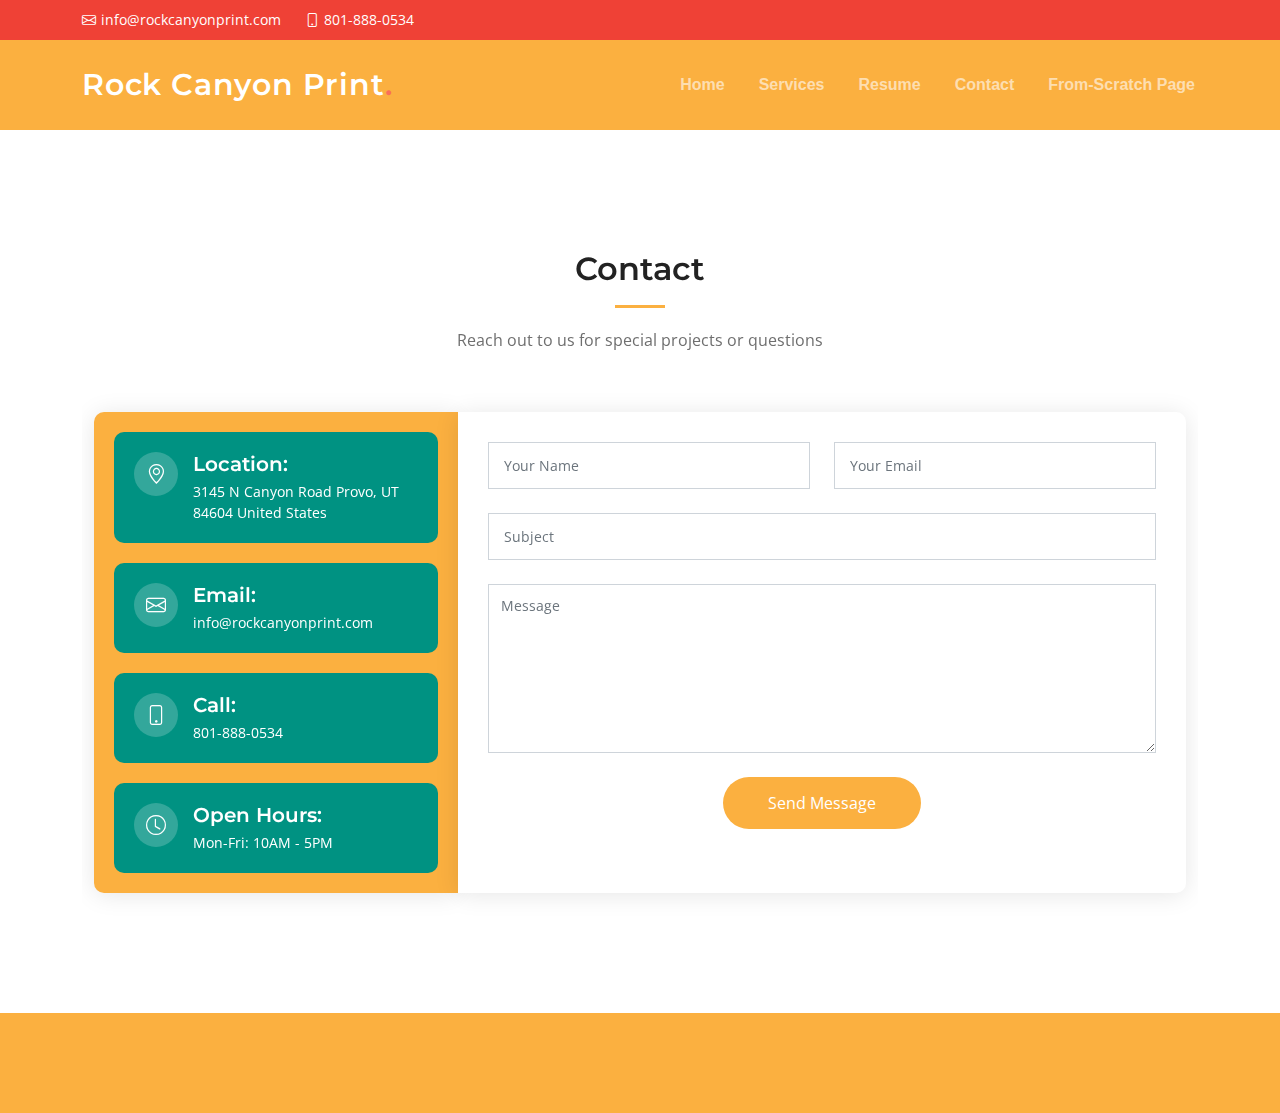
<file: Ringring.html>
<!DOCTYPE html>
<html lang="en">

<head>
  <meta charset="utf-8">
  <meta content="width=device-width, initial-scale=1.0" name="viewport">

  <title>Resume</title>
  <meta content="" name="description">
  <meta content="" name="keywords">

  <!-- Favicons -->
  <link href="assets/img/favicon.png" rel="icon">
  <link href="assets/img/apple-touch-icon.png" rel="apple-touch-icon">

  <!-- Google Fonts -->
  <link rel="preconnect" href="https://fonts.googleapis.com">
  <link rel="preconnect" href="https://fonts.gstatic.com" crossorigin>
  <link href="https://fonts.googleapis.com/css2?family=Open+Sans:ital,wght@0,300;0,400;0,500;0,600;0,700;1,300;1,400;1,600;1,700&family=Montserrat:ital,wght@0,300;0,400;0,500;0,600;0,700;1,300;1,400;1,500;1,600;1,700&family=Raleway:ital,wght@0,300;0,400;0,500;0,600;0,700;1,300;1,400;1,500;1,600;1,700&display=swap" rel="stylesheet">

  <!-- Vendor CSS Files -->
  <link href="assets/vendor/bootstrap/css/bootstrap.min.css" rel="stylesheet">
  <link href="assets/vendor/bootstrap-icons/bootstrap-icons.css" rel="stylesheet">
  <link href="assets/vendor/aos/aos.css" rel="stylesheet">
  <link href="assets/vendor/glightbox/css/glightbox.min.css" rel="stylesheet">
  <link href="assets/vendor/swiper/swiper-bundle.min.css" rel="stylesheet">

  <!-- Template Main CSS File -->
  <link href="assets/css/main.css" rel="stylesheet">

  <!-- =======================================================
  * Template Name: Impact
  * Updated: Mar 10 2023 with Bootstrap v5.2.3
  * Template URL: https://bootstrapmade.com/impact-bootstrap-business-website-template/
  * Author: BootstrapMade.com
  * License: https://bootstrapmade.com/license/
  ======================================================== -->
</head>

<body>

  <!-- ======= Header ======= -->
  <section id="topbar" class="topbar d-flex align-items-center">
    <div class="container d-flex justify-content-center justify-content-md-between">
      <div class="contact-info d-flex align-items-center">
        <i class="bi bi-envelope d-flex align-items-center"><a href="mailto:contact@example.com">info@rockcanyonprint.com</a></i>
        <i class="bi bi-phone d-flex align-items-center ms-4"><span>801-888-0534</span></i>
      </div>
      <div class="social-links d-none d-md-flex align-items-center">
      </div>
    </div>
  </section><!-- End Top Bar -->

  <header id="header" class="header d-flex align-items-center">

    <div class="container-fluid container-xl d-flex align-items-center justify-content-between">
      <a href="index.html" class="logo d-flex align-items-center">
        <!-- Uncomment the line below if you also wish to use an image logo -->
        <!-- <img src="assets/img/logo.png" alt=""> -->
        <h1>Rock Canyon Print<span>.</span></h1>
      </a>
      <nav id="navbar" class="navbar">
        <ul>
          <li><a href="index.html">Home</a></li>
          <li><a href="services.html">Services</a></li>
          <li><a href="Resume_page.html">Resume</a></li>
          <li><a href="Ringring.html">Contact</a></li>
          <li><a href="FromScratch.html">From-Scratch Page</a></li>
        </ul>
      </nav><!-- .navbar -->

      <i class="mobile-nav-toggle mobile-nav-show bi bi-list"></i>
      <i class="mobile-nav-toggle mobile-nav-hide d-none bi bi-x"></i>

    </div>
  </header><!-- End Header -->
  <!-- End Header -->
  <!-- End Header -->

  <main id="main">

    

    <section class="sample-page">
      <div class="container" data-aos="fade-up">

        <!-- ======= Contact Section ======= -->
    <section id="contact" class="contact">
      <div class="container" data-aos="fade-up">

        <div class="section-header">
          <h2>Contact</h2>
          <p>Reach out to us for special projects or questions</p>
        </div>

        <div class="row gx-lg-0 gy-4">

          <div class="col-lg-4">

            <div class="info-container d-flex flex-column align-items-center justify-content-center">
              <div class="info-item d-flex">
                <i class="bi bi-geo-alt flex-shrink-0"></i>
                <div>
                  <h4>Location:</h4>
                  <p>3145 N Canyon Road Provo, UT 84604 United States</p>
                </div>
              </div><!-- End Info Item -->

              <div class="info-item d-flex">
                <i class="bi bi-envelope flex-shrink-0"></i>
                <div>
                  <h4>Email:</h4>
                  <p>info@rockcanyonprint.com</p>
                </div>
              </div><!-- End Info Item -->

              <div class="info-item d-flex">
                <i class="bi bi-phone flex-shrink-0"></i>
                <div>
                  <h4>Call:</h4>
                  <p>801-888-0534</p>
                </div>
              </div><!-- End Info Item -->

              <div class="info-item d-flex">
                <i class="bi bi-clock flex-shrink-0"></i>
                <div>
                  <h4>Open Hours:</h4>
                  <p>Mon-Fri: 10AM - 5PM</p>
                </div>
              </div><!-- End Info Item -->
            </div>

          </div>

          <div class="col-lg-8">
            <form action="forms/contact.php" method="post" role="form" class="php-email-form">
              <div class="row">
                <div class="col-md-6 form-group">
                  <input type="text" name="name" class="form-control" id="name" placeholder="Your Name" required>
                </div>
                <div class="col-md-6 form-group mt-3 mt-md-0">
                  <input type="email" class="form-control" name="email" id="email" placeholder="Your Email" required>
                </div>
              </div>
              <div class="form-group mt-3">
                <input type="text" class="form-control" name="subject" id="subject" placeholder="Subject" required>
              </div>
              <div class="form-group mt-3">
                <textarea class="form-control" name="message" rows="7" placeholder="Message" required></textarea>
              </div>
              <div class="my-3">
                <div class="loading">Loading</div>
                <div class="error-message"></div>
                <div class="sent-message">Your message has been sent. Thank you!</div>
              </div>
              <div class="text-center"><button type="submit">Send Message</button></div>
            </form>
          </div><!-- End Contact Form -->

        </div>

      </div>
    </section><!-- End Contact Section -->

      </div>
    </section>

  </main><!-- End #main -->

  <!-- ======= Footer ======= -->
  <footer id="footer" class="footer">


  </footer><!-- End Footer -->
  <!-- End Footer -->

  <a href="#" class="scroll-top d-flex align-items-center justify-content-center"><i class="bi bi-arrow-up-short"></i></a>

  <div id="preloader"></div>

  <!-- Vendor JS Files -->
  <script src="assets/vendor/bootstrap/js/bootstrap.bundle.min.js"></script>
  <script src="assets/vendor/aos/aos.js"></script>
  <script src="assets/vendor/glightbox/js/glightbox.min.js"></script>
  <script src="assets/vendor/purecounter/purecounter_vanilla.js"></script>
  <script src="assets/vendor/swiper/swiper-bundle.min.js"></script>
  <script src="assets/vendor/isotope-layout/isotope.pkgd.min.js"></script>
  <script src="assets/vendor/php-email-form/validate.js"></script>

  <!-- Template Main JS File -->
  <script src="assets/js/main.js"></script>

</body>

</html>
</file>
<file: assets/css/style.CSS>
body {
    background-color: #FBB040
}

p {
    color: black;
    font-family: monospace;
}

h1 {
    color: #EF4136;
    font-family: monospace;
}

ul {
    text-underline-position: below;
    font-family: monospace;
}

ol {
    text-shadow: 50;
}
</file>
<file: assets/css/main.css>
/**
* Template Name: Impact
* Updated: Mar 10 2023 with Bootstrap v5.2.3
* Template URL: https://bootstrapmade.com/impact-bootstrap-business-website-template/
* Author: BootstrapMade.com
* License: https://bootstrapmade.com/license/
*/

/*--------------------------------------------------------------
# Set main reusable colors and fonts using CSS variables
# Learn more about CSS variables at https://developer.mozilla.org/en-US/docs/Web/CSS/Using_CSS_custom_properties
--------------------------------------------------------------*/
/* Fonts */
:root {
  --font-default: "Open Sans", system-ui, -apple-system, "Segoe UI", Roboto, "Helvetica Neue", Arial, "Noto Sans", "Liberation Sans", sans-serif, "Apple Color Emoji", "Segoe UI Emoji", "Segoe UI Symbol", "Noto Color Emoji";
  --font-primary: "Montserrat", sans-serif;
  --font-secondary: "Poppins", sans-serif;
}

/* Colors */
:root {
  --color-default: #222222;
  --color-primary: #FBB040;
  --color-secondary: #f85a40;
}

/* Smooth scroll behavior */
:root {
  scroll-behavior: smooth;
}

/*--------------------------------------------------------------
# General
--------------------------------------------------------------*/
body {
  font-family: var(--font-default);
  color: var(--color-default);
}

a {
  color: var(--color-primary);
  text-decoration: none;
}

a:hover {
  color: #00b6a1;
  text-decoration: none;
}

h1,
h2,
h3,
h4,
h5,
h6 {
  font-family: var(--font-primary);
}

/*--------------------------------------------------------------
# Sections & Section Header
--------------------------------------------------------------*/
section {
  padding: 60px 0;
  overflow: hidden;
}

.sections-bg {
  background-color: #008DA2;
}

.section-header {
  text-align: center;
  padding-bottom: 60px;
}

.section-header h2 {
  font-size: 32px;
  font-weight: 600;
  margin-bottom: 20px;
  padding-bottom: 20px;
  position: relative;
}

.section-header h2:after {
  content: "";
  position: absolute;
  display: block;
  width: 50px;
  height: 3px;
  background: var(--color-primary);
  left: 0;
  right: 0;
  bottom: 0;
  margin: auto;
}

.section-header p {
  margin-bottom: 0;
  color: #6f6f6f;
}

/*--------------------------------------------------------------
# Breadcrumbs
--------------------------------------------------------------*/
.breadcrumbs .page-header {
  padding: 60px 0 60px 0;
  min-height: 20vh;
  position: relative;
  background-color: var(--color-primary);
}

.breadcrumbs .page-header h2 {
  font-size: 56px;
  font-weight: 500;
  color: #fff;
  font-family: var(--font-secondary);
}

.breadcrumbs .page-header p {
  color: rgba(255, 255, 255, 0.8);
}

.breadcrumbs nav {
  background-color: #f6f6f6;
  padding: 20px 0;
}

.breadcrumbs nav ol {
  display: flex;
  flex-wrap: wrap;
  list-style: none;
  margin: 0;
  padding: 0;
  font-size: 16px;
  font-weight: 600;
  color: var(--color-default);
}

.breadcrumbs nav ol a {
  color: var(--color-primary);
  transition: 0.3s;
}

.breadcrumbs nav ol a:hover {
  text-decoration: underline;
}

.breadcrumbs nav ol li+li {
  padding-left: 10px;
}

.breadcrumbs nav ol li+li::before {
  display: inline-block;
  padding-right: 10px;
  color: var(--color-secondary);
  content: "/";
}

/*--------------------------------------------------------------
# Scroll top button
--------------------------------------------------------------*/
.scroll-top {
  position: fixed;
  visibility: hidden;
  opacity: 0;
  right: 15px;
  bottom: -15px;
  z-index: 99999;
  background: var(--color-secondary);
  width: 44px;
  height: 44px;
  border-radius: 50px;
  transition: all 0.4s;
}

.scroll-top i {
  font-size: 24px;
  color: #fff;
  line-height: 0;
}

.scroll-top:hover {
  background: rgba(248, 90, 64, 0.8);
  color: #fff;
}

.scroll-top.active {
  visibility: visible;
  opacity: 1;
  bottom: 15px;
}

/*--------------------------------------------------------------
# Preloader
--------------------------------------------------------------*/
#preloader {
  position: fixed;
  inset: 0;
  z-index: 999999;
  overflow: hidden;
  background: #fff;
  transition: all 0.6s ease-out;
}

#preloader:before {
  content: "";
  position: fixed;
  top: calc(50% - 30px);
  left: calc(50% - 30px);
  border: 6px solid #fff;
  border-color: var(--color-primary) transparent var(--color-primary) transparent;
  border-radius: 50%;
  width: 60px;
  height: 60px;
  animation: animate-preloader 1.5s linear infinite;
}

@keyframes animate-preloader {
  0% {
    transform: rotate(0deg);
  }

  100% {
    transform: rotate(360deg);
  }
}

/*--------------------------------------------------------------
# Disable aos animation delay on mobile devices
--------------------------------------------------------------*/
@media screen and (max-width: 768px) {
  [data-aos-delay] {
    transition-delay: 0 !important;
  }
}

/*--------------------------------------------------------------
# Header
--------------------------------------------------------------*/
.topbar {
  background: #EF4136;
  height: 40px;
  font-size: 14px;
  transition: all 0.5s;
  color: #fff;
  padding: 0;
}

.topbar .contact-info i {
  font-style: normal;
  color: #fff;
  line-height: 0;
}

.topbar .contact-info i a,
.topbar .contact-info i span {
  padding-left: 5px;
  color: #fff;
}

@media (max-width: 575px) {

  .topbar .contact-info i a,
  .topbar .contact-info i span {
    font-size: 13px;
  }
}

.topbar .contact-info i a {
  line-height: 0;
  transition: 0.3s;
}

.topbar .contact-info i a:hover {
  color: #fff;
  text-decoration: underline;
}

.topbar .social-links a {
  color: rgba(255, 255, 255, 0.7);
  line-height: 0;
  transition: 0.3s;
  margin-left: 20px;
}

.topbar .social-links a:hover {
  color: #fff;
}

.header {
  transition: all 0.5s;
  z-index: 997;
  height: 90px;
  background-color: var(--color-primary);
}

.header.sticked {
  position: fixed;
  top: 0;
  right: 0;
  left: 0;
  height: 70px;
  box-shadow: 0px 2px 20px rgba(0, 0, 0, 0.1);
}

.header .logo img {
  max-height: 40px;
  margin-right: 6px;
}

.header .logo h1 {
  font-size: 30px;
  margin: 0;
  font-weight: 600;
  letter-spacing: 0.8px;
  color: #fff;
  font-family: var(--font-primary);
}

.header .logo h1 span {
  color: #f96f59;
}

.sticked-header-offset {
  margin-top: 70px;
}

section {
  scroll-margin-top: 70px;
}

/*--------------------------------------------------------------
# Desktop Navigation
--------------------------------------------------------------*/
@media (min-width: 1280px) {
  .navbar {
    padding: 0;
  }

  .navbar ul {
    margin: 0;
    padding: 0;
    display: flex;
    list-style: none;
    align-items: center;
  }

  .navbar li {
    position: relative;
  }

  .navbar>ul>li {
    white-space: nowrap;
    padding: 10px 0 10px 28px;
  }

  .navbar a,
  .navbar a:focus {
    display: flex;
    align-items: center;
    justify-content: space-between;
    padding: 0 3px;
    font-family: var(--font-secondary);
    font-size: 16px;
    font-weight: 600;
    color: rgba(255, 255, 255, 0.6);
    white-space: nowrap;
    transition: 0.3s;
    position: relative;
  }

  .navbar a i,
  .navbar a:focus i {
    font-size: 12px;
    line-height: 0;
    margin-left: 5px;
  }

  .navbar>ul>li>a:before {
    content: "";
    position: absolute;
    width: 100%;
    height: 2px;
    bottom: -6px;
    left: 0;
    background-color: var(--color-secondary);
    visibility: hidden;
    width: 0px;
    transition: all 0.3s ease-in-out 0s;
  }

  .navbar a:hover:before,
  .navbar li:hover>a:before,
  .navbar .active:before {
    visibility: visible;
    width: 100%;
  }

  .navbar a:hover,
  .navbar .active,
  .navbar .active:focus,
  .navbar li:hover>a {
    color: #fff;
  }

  .navbar .dropdown ul {
    display: block;
    position: absolute;
    left: 28px;
    top: calc(100% + 30px);
    margin: 0;
    padding: 10px 0;
    z-index: 99;
    opacity: 0;
    visibility: hidden;
    background: #fff;
    box-shadow: 0px 0px 30px rgba(127, 137, 161, 0.25);
    transition: 0.3s;
    border-radius: 4px;
  }

  .navbar .dropdown ul li {
    min-width: 200px;
  }

  .navbar .dropdown ul a {
    padding: 10px 20px;
    font-size: 15px;
    text-transform: none;
    font-weight: 600;
    color: #006a5d;
  }

  .navbar .dropdown ul a i {
    font-size: 12px;
  }

  .navbar .dropdown ul a:hover,
  .navbar .dropdown ul .active:hover,
  .navbar .dropdown ul li:hover>a {
    color: var(--color-secondary);
  }

  .navbar .dropdown:hover>ul {
    opacity: 1;
    top: 100%;
    visibility: visible;
  }

  .navbar .dropdown .dropdown ul {
    top: 0;
    left: calc(100% - 30px);
    visibility: hidden;
  }

  .navbar .dropdown .dropdown:hover>ul {
    opacity: 1;
    top: 0;
    left: 100%;
    visibility: visible;
  }
}

@media (min-width: 1280px) and (max-width: 1366px) {
  .navbar .dropdown .dropdown ul {
    left: -90%;
  }

  .navbar .dropdown .dropdown:hover>ul {
    left: -100%;
  }
}

@media (min-width: 1280px) {

  .mobile-nav-show,
  .mobile-nav-hide {
    display: none;
  }
}

/*--------------------------------------------------------------
# Mobile Navigation
--------------------------------------------------------------*/
@media (max-width: 1279px) {
  .navbar {
    position: fixed;
    top: 0;
    right: -100%;
    width: 100%;
    max-width: 400px;
    bottom: 0;
    transition: 0.3s;
    z-index: 9997;
  }

  .navbar ul {
    position: absolute;
    inset: 0;
    padding: 50px 0 10px 0;
    margin: 0;
    background: rgba(0, 131, 116, 0.9);
    overflow-y: auto;
    transition: 0.3s;
    z-index: 9998;
  }

  .navbar a,
  .navbar a:focus {
    display: flex;
    align-items: center;
    justify-content: space-between;
    padding: 10px 20px;
    font-family: var(--font-primary);
    font-size: 15px;
    font-weight: 600;
    color: rgba(255, 255, 255, 0.7);
    white-space: nowrap;
    transition: 0.3s;
  }

  .navbar a i,
  .navbar a:focus i {
    font-size: 12px;
    line-height: 0;
    margin-left: 5px;
  }

  .navbar a:hover,
  .navbar .active,
  .navbar .active:focus,
  .navbar li:hover>a {
    color: #fff;
  }

  .navbar .getstarted,
  .navbar .getstarted:focus {
    background: var(--color-primary);
    padding: 8px 20px;
    border-radius: 4px;
    margin: 15px;
    color: #fff;
  }

  .navbar .getstarted:hover,
  .navbar .getstarted:focus:hover {
    color: #fff;
    background: rgba(0, 131, 116, 0.8);
  }

  .navbar .dropdown ul,
  .navbar .dropdown .dropdown ul {
    position: static;
    display: none;
    padding: 10px 0;
    margin: 10px 20px;
    transition: all 0.5s ease-in-out;
    background-color: #FBB040;
    border: 1px solid #006459;
  }

  .navbar .dropdown>.dropdown-active,
  .navbar .dropdown .dropdown>.dropdown-active {
    display: block;
  }

  .mobile-nav-show {
    color: rgba(255, 255, 255, 0.6);
    font-size: 28px;
    cursor: pointer;
    line-height: 0;
    transition: 0.5s;
    z-index: 9999;
    margin-right: 10px;
  }

  .mobile-nav-hide {
    color: #fff;
    font-size: 32px;
    cursor: pointer;
    line-height: 0;
    transition: 0.5s;
    position: fixed;
    right: 20px;
    top: 20px;
    z-index: 9999;
  }

  .mobile-nav-active {
    overflow: hidden;
  }

  .mobile-nav-active .navbar {
    right: 0;
  }

  .mobile-nav-active .navbar:before {
    content: "";
    position: fixed;
    inset: 0;
    background: rgba(0, 106, 93, 0.8);
    z-index: 9996;
  }
}

/*--------------------------------------------------------------
# About Us Section
--------------------------------------------------------------*/
.about h3 {
  font-weight: 700;
  font-size: 28px;
  margin-bottom: 20px;
  font-family: var(--font-secondary);
}

.about .call-us {
  left: 10%;
  right: 10%;
  bottom: 0;
  background-color: #fff;
  box-shadow: 0px 2px 25px rgba(0, 0, 0, 0.08);
  padding: 20px;
  text-align: center;
}

.about .call-us h4 {
  font-size: 24px;
  font-weight: 700;
  margin-bottom: 5px;
}

.about .call-us p {
  font-size: 28px;
  font-weight: 700;
  color: var(--color-primary);
}

.about .content ul {
  list-style: none;
  padding: 0;
}

.about .content ul li {
  padding: 0 0 10px 30px;
  position: relative;
}

.about .content ul i {
  position: absolute;
  font-size: 20px;
  left: 0;
  top: -3px;
  color: var(--color-primary);
}

.about .content p:last-child {
  margin-bottom: 0;
}

.about .play-btn {
  width: 94px;
  height: 94px;
  background: radial-gradient(var(--color-primary) 50%, rgba(0, 131, 116, 0.4) 52%);
  border-radius: 50%;
  display: block;
  position: absolute;
  left: calc(50% - 47px);
  top: calc(50% - 47px);
  overflow: hidden;
}

.about .play-btn:before {
  content: "";
  position: absolute;
  width: 120px;
  height: 120px;
  animation-delay: 0s;
  animation: pulsate-btn 2s;
  animation-direction: forwards;
  animation-iteration-count: infinite;
  animation-timing-function: steps;
  opacity: 1;
  border-radius: 50%;
  border: 5px solid rgba(0, 131, 116, 0.7);
  top: -15%;
  left: -15%;
  background: rgba(198, 16, 0, 0);
}

.about .play-btn:after {
  content: "";
  position: absolute;
  left: 50%;
  top: 50%;
  transform: translateX(-40%) translateY(-50%);
  width: 0;
  height: 0;
  border-top: 10px solid transparent;
  border-bottom: 10px solid transparent;
  border-left: 15px solid #fff;
  z-index: 100;
  transition: all 400ms cubic-bezier(0.55, 0.055, 0.675, 0.19);
}

.about .play-btn:hover:before {
  content: "";
  position: absolute;
  left: 50%;
  top: 50%;
  transform: translateX(-40%) translateY(-50%);
  width: 0;
  height: 0;
  border: none;
  border-top: 10px solid transparent;
  border-bottom: 10px solid transparent;
  border-left: 15px solid #fff;
  z-index: 200;
  animation: none;
  border-radius: 0;
}

.about .play-btn:hover:after {
  border-left: 15px solid var(--color-primary);
  transform: scale(20);
}

@keyframes pulsate-btn {
  0% {
    transform: scale(0.6, 0.6);
    opacity: 1;
  }

  100% {
    transform: scale(1, 1);
    opacity: 0;
  }
}

/*--------------------------------------------------------------
# Clients Section
--------------------------------------------------------------*/
.clients {
  padding: 40px 0;
}

.clients .swiper {
  padding: 10px 0;
}

.clients .swiper-slide img {
  transition: 0.3s;
}

.clients .swiper-slide img:hover {
  transform: scale(1.1);
}

.clients .swiper-pagination {
  margin-top: 20px;
  position: relative;
}

.clients .swiper-pagination .swiper-pagination-bullet {
  width: 12px;
  height: 12px;
  background-color: #fff;
  opacity: 1;
  background-color: #ddd;
}

.clients .swiper-pagination .swiper-pagination-bullet-active {
  background-color: var(--color-primary);
}

/*--------------------------------------------------------------
# Stats Counter Section
--------------------------------------------------------------*/
.stats-counter {
  padding: 40px 0;
}

.stats-counter .stats-item {
  padding: 20px 0;
  border-bottom: 1px solid #e4e4e4;
}

.stats-counter .stats-item .purecounter {
  min-width: 90px;
  padding-right: 15px;
}

.stats-counter .stats-item i {
  font-size: 44px;
  line-height: 0;
  margin-right: 15px;
}

.stats-counter .stats-item span {
  font-size: 40px;
  display: block;
  font-weight: 700;
  color: var(--color-primary);
  line-height: 40px;
}

.stats-counter .stats-item p {
  margin: 0;
  font-family: var(--font-primary);
  font-size: 14px;
}

/*--------------------------------------------------------------
# Call To Action Section
--------------------------------------------------------------*/
.call-to-action .container {
  background: linear-gradient(rgba(0, 0, 0, 0.5), rgba(0, 0, 0, 0.5)), url("../img/cta-bg.jpg") center center;
  background-size: cover;
  padding: 100px 60px;
  border-radius: 15px;
  overflow: hidden;
}

.call-to-action h3 {
  color: #fff;
  font-size: 28px;
  font-weight: 700;
  margin-bottom: 20px;
}

.call-to-action p {
  color: #fff;
  margin-bottom: 20px;
}

.call-to-action .play-btn {
  width: 94px;
  height: 94px;
  margin-bottom: 20px;
  background: radial-gradient(var(--color-primary) 50%, rgba(0, 131, 116, 0.4) 52%);
  border-radius: 50%;
  display: inline-block;
  position: relative;
  overflow: hidden;
}

.call-to-action .play-btn:before {
  content: "";
  position: absolute;
  width: 120px;
  height: 120px;
  animation-delay: 0s;
  animation: pulsate-btn 2s;
  animation-direction: forwards;
  animation-iteration-count: infinite;
  animation-timing-function: steps;
  opacity: 1;
  border-radius: 50%;
  border: 5px solid rgba(0, 131, 116, 0.7);
  top: -15%;
  left: -15%;
  background: rgba(198, 16, 0, 0);
}

.call-to-action .play-btn:after {
  content: "";
  position: absolute;
  left: 50%;
  top: 50%;
  transform: translateX(-40%) translateY(-50%);
  width: 0;
  height: 0;
  border-top: 10px solid transparent;
  border-bottom: 10px solid transparent;
  border-left: 15px solid #fff;
  z-index: 100;
  transition: all 400ms cubic-bezier(0.55, 0.055, 0.675, 0.19);
}

.call-to-action .play-btn:hover:before {
  content: "";
  position: absolute;
  left: 50%;
  top: 50%;
  transform: translateX(-40%) translateY(-50%);
  width: 0;
  height: 0;
  border: none;
  border-top: 10px solid transparent;
  border-bottom: 10px solid transparent;
  border-left: 15px solid #fff;
  z-index: 200;
  animation: none;
  border-radius: 0;
}

.call-to-action .play-btn:hover:after {
  border-left: 15px solid var(--color-primary);
  transform: scale(20);
}

.call-to-action .cta-btn {
  font-family: var(--font-primary);
  font-weight: 500;
  font-size: 16px;
  letter-spacing: 1px;
  display: inline-block;
  padding: 12px 48px;
  border-radius: 50px;
  transition: 0.5s;
  margin: 10px;
  border: 2px solid #fff;
  color: #fff;
}

.call-to-action .cta-btn:hover {
  background: var(--color-primary);
  border: 2px solid var(--color-primary);
}

@keyframes pulsate-btn {
  0% {
    transform: scale(0.6, 0.6);
    opacity: 1;
  }

  100% {
    transform: scale(1, 1);
    opacity: 0;
  }
}

/*--------------------------------------------------------------
# Our Services Section
--------------------------------------------------------------*/
.services {
  padding: 60px 0;
}

.services .service-item {
  padding: 40px;
  background: #fff;
  height: 100%;
  border-radius: 10px;
}

.services .service-item .icon {
  width: 48px;
  height: 48px;
  position: relative;
  margin-bottom: 50px;
}

.services .service-item .icon i {
  color: var(--color-default);
  font-size: 56px;
  transition: ease-in-out 0.3s;
  z-index: 2;
  position: relative;
}

.services .service-item .icon:before {
  position: absolute;
  content: "";
  height: 100%;
  width: 100%;
  background: #eeeeee;
  border-radius: 50px;
  z-index: 1;
  top: 10px;
  right: -20px;
  transition: 0.3s;
}

.services .service-item h3 {
  color: var(--color-default);
  font-weight: 700;
  margin: 0 0 20px 0;
  padding-bottom: 8px;
  font-size: 22px;
  position: relative;
  display: inline-block;
  border-bottom: 4px solid #eeeeee;
  transition: 0.3s;
}

.services .service-item p {
  line-height: 24px;
  font-size: 14px;
  margin-bottom: 0;
}

.services .service-item .readmore {
  margin-top: 15px;
  display: inline-block;
  color: var(--color-primary);
}

.services .service-item:hover .icon:before {
  background: #00b6a1;
}

.services .service-item:hover h3 {
  border-color: var(--color-primary);
}

/*--------------------------------------------------------------
# Testimonials Section
--------------------------------------------------------------*/
.testimonials .testimonial-wrap {
  padding-left: 10px;
}

.testimonials .testimonial-item {
  box-sizing: content-box;
  padding: 30px;
  margin: 30px 10px;
  box-shadow: 0px 0 15px rgba(0, 0, 0, 0.1);
  position: relative;
  background: #fff;
  border-radius: 10px;
}

.testimonials .testimonial-item .testimonial-img {
  width: 90px;
  border-radius: 50px;
  margin-right: 15px;
}

.testimonials .testimonial-item h3 {
  font-size: 18px;
  font-weight: bold;
  margin: 10px 0 5px 0;
  color: #000;
}

.testimonials .testimonial-item h4 {
  font-size: 14px;
  color: #999;
  margin: 0;
}

.testimonials .testimonial-item .stars {
  margin: 10px 0;
}

.testimonials .testimonial-item .stars i {
  color: #ffc107;
  margin: 0 1px;
}

.testimonials .testimonial-item .quote-icon-left,
.testimonials .testimonial-item .quote-icon-right {
  color: #009d8b;
  font-size: 26px;
  line-height: 0;
}

.testimonials .testimonial-item .quote-icon-left {
  display: inline-block;
  left: -5px;
  position: relative;
}

.testimonials .testimonial-item .quote-icon-right {
  display: inline-block;
  right: -5px;
  position: relative;
  top: 10px;
  transform: scale(-1, -1);
}

.testimonials .testimonial-item p {
  font-style: italic;
  margin: 15px auto 15px auto;
}

.testimonials .swiper-pagination {
  margin-top: 20px;
  position: relative;
}

.testimonials .swiper-pagination .swiper-pagination-bullet {
  width: 12px;
  height: 12px;
  background-color: rgba(0, 0, 0, 0.2);
  opacity: 1;
}

.testimonials .swiper-pagination .swiper-pagination-bullet-active {
  background-color: var(--color-primary);
}

@media (max-width: 767px) {
  .testimonials .testimonial-wrap {
    padding-left: 0;
  }

  .testimonials .testimonial-item {
    padding: 30px;
    margin: 15px;
  }

  .testimonials .testimonial-item .testimonial-img {
    position: static;
    left: auto;
  }
}

/*--------------------------------------------------------------
# Portfolio Section
--------------------------------------------------------------*/
.portfolio .portfolio-flters {
  padding: 0 0 20px 0;
  margin: 0 auto;
  list-style: none;
  text-align: center;
}

.portfolio .portfolio-flters li {
  cursor: pointer;
  display: inline-block;
  padding: 0;
  font-size: 18px;
  font-weight: 500;
  margin: 0 10px;
  line-height: 1;
  transition: all 0.3s ease-in-out;
}

.portfolio .portfolio-flters li:hover,
.portfolio .portfolio-flters li.filter-active {
  color: var(--color-primary);
}

.portfolio .portfolio-flters li:first-child {
  margin-left: 0;
}

.portfolio .portfolio-flters li:last-child {
  margin-right: 0;
}

@media (max-width: 575px) {
  .portfolio .portfolio-flters li {
    font-size: 14px;
    margin: 0 5px;
  }
}

.portfolio-wrap img {
  height: 200px;
  width: 100%;
  object-fit: cover;
}
.portfolio .portfolio-wrap {
  box-shadow: 0px 10px 30px rgba(0, 0, 0, 0.1);
  border-radius: 10px;
  height: 100%;
  overflow: hidden;
}

.portfolio .portfolio-wrap img {
  transition: 0.3s;
  position: relative;
  z-index: 1;
}

.portfolio .portfolio-wrap .portfolio-info {
  padding: 25px 20px;
  background-color: #fff;
  position: relative;
  border-top: 1px solid #f3f3f3;
  z-index: 2;
}

.portfolio .portfolio-wrap .portfolio-info h4 {
  font-size: 18px;
  font-weight: 600;
  padding-right: 50px;
}

.portfolio .portfolio-wrap .portfolio-info h4 a {
  color: var(--color-default);
  transition: 0.3s;
}

.portfolio .portfolio-wrap .portfolio-info h4 a:hover {
  color: var(--color-primary);
}

.portfolio .portfolio-wrap .portfolio-info p {
  color: #6c757d;
  font-size: 14px;
  margin-bottom: 0;
  padding-right: 50px;
}

.portfolio .portfolio-wrap:hover img {
  transform: scale(1.1);
}

/*--------------------------------------------------------------
# Portfolio Details Section
--------------------------------------------------------------*/
.portfolio-details .portfolio-details-slider img {
  width: 100%;
}

.portfolio-details .portfolio-details-slider .swiper-pagination .swiper-pagination-bullet {
  width: 12px;
  height: 12px;
  background-color: rgba(255, 255, 255, 0.7);
  opacity: 1;
}

.portfolio-details .portfolio-details-slider .swiper-pagination .swiper-pagination-bullet-active {
  background-color: var(--color-primary);
}

.portfolio-details .swiper-button-prev,
.portfolio-details .swiper-button-next {
  width: 48px;
  height: 48px;
}

.portfolio-details .swiper-button-prev:after,
.portfolio-details .swiper-button-next:after {
  color: rgba(255, 255, 255, 0.8);
  background-color: rgba(0, 0, 0, 0.2);
  font-size: 24px;
  border-radius: 50%;
  width: 48px;
  height: 48px;
  display: flex;
  align-items: center;
  justify-content: center;
  transition: 0.3s;
}

.portfolio-details .swiper-button-prev:hover:after,
.portfolio-details .swiper-button-next:hover:after {
  background-color: rgba(0, 0, 0, 0.6);
}

@media (max-width: 575px) {

  .portfolio-details .swiper-button-prev,
  .portfolio-details .swiper-button-next {
    display: none;
  }
}

.portfolio-details .portfolio-info h3 {
  font-size: 22px;
  font-weight: 700;
  margin-bottom: 20px;
  padding-bottom: 20px;
  position: relative;
}

.portfolio-details .portfolio-info h3:after {
  content: "";
  position: absolute;
  display: block;
  width: 50px;
  height: 3px;
  background: var(--color-primary);
  left: 0;
  bottom: 0;
}

.portfolio-details .portfolio-info ul {
  list-style: none;
  padding: 0;
  font-size: 15px;
}

.portfolio-details .portfolio-info ul li {
  display: flex;
  flex-direction: column;
  padding-bottom: 15px;
  font-size: 16px;
}

.portfolio-details .portfolio-info ul strong {
  text-transform: uppercase;
  font-weight: 400;
  color: #9c9c9c;
  font-size: 12px;
}

.portfolio-details .portfolio-info .btn-visit {
  padding: 8px 40px;
  background: var(--color-primary);
  color: #fff;
  border-radius: 50px;
  transition: 0.3s;
}

.portfolio-details .portfolio-info .btn-visit:hover {
  background: #009d8b;
}

.portfolio-details .portfolio-description h2 {
  font-size: 26px;
  font-weight: 700;
  margin-bottom: 20px;
}

.portfolio-details .portfolio-description p {
  padding: 0;
}

.portfolio-details .portfolio-description .testimonial-item {
  padding: 30px 30px 0 30px;
  position: relative;
  background: white;
  height: 100%;
  margin-bottom: 50px;
}

.portfolio-details .portfolio-description .testimonial-item .testimonial-img {
  width: 90px;
  border-radius: 50px;
  border: 6px solid #fff;
  float: left;
  margin: 0 10px 0 0;
}

.portfolio-details .portfolio-description .testimonial-item h3 {
  font-size: 18px;
  font-weight: bold;
  margin: 15px 0 5px 0;
  padding-top: 20px;
}

.portfolio-details .portfolio-description .testimonial-item h4 {
  font-size: 14px;
  color: #6c757d;
  margin: 0;
}

.portfolio-details .portfolio-description .testimonial-item .quote-icon-left,
.portfolio-details .portfolio-description .testimonial-item .quote-icon-right {
  color: #009d8b;
  font-size: 26px;
  line-height: 0;
}

.portfolio-details .portfolio-description .testimonial-item .quote-icon-left {
  display: inline-block;
  left: -5px;
  position: relative;
}

.portfolio-details .portfolio-description .testimonial-item .quote-icon-right {
  display: inline-block;
  right: -5px;
  position: relative;
  top: 10px;
  transform: scale(-1, -1);
}

.portfolio-details .portfolio-description .testimonial-item p {
  font-style: italic;
  margin: 0 0 15px 0 0 0;
  padding: 0;
}

/*--------------------------------------------------------------
# Our Team Section
--------------------------------------------------------------*/
.team .member {
  text-align: center;
  background: #fff;
  border-radius: 10px;
  padding: 15px;
  overflow: hidden;
  box-shadow: 0px 2px 25px rgba(0, 0, 0, 0.1);
}

.team .member img {
  border-radius: 10px;
  overflow: hidden;
}

.team .member .member-content {
  padding: 0 20px 30px 20px;
}

.team .member h4 {
  font-weight: 700;
  margin-top: 16px;
  margin-bottom: 2px;
  font-size: 20px;
}

.team .member span {
  font-style: italic;
  display: block;
  font-size: 14px;
  color: #6c757d;
}

.team .member p {
  padding-top: 10px;
  font-size: 14px;
  font-style: italic;
  color: #6c757d;
}

.team .member .social {
  margin-top: 15px;
  margin-bottom: 10px;
  display: flex;
  align-items: center;
  justify-content: space-around;
}

.team .member .social a {
  color: #a2a2a2;
  transition: 0.3s;
  border-radius: 50%;
  width: 40px;
  height: 40px;
  display: flex;
  align-items: center;
  justify-content: center;
  border: 1px solid #bbbbbb;
}

.team .member .social a:hover {
  color: var(--color-primary);
  border-color: var(--color-primary);
}

.team .member .social i {
  font-size: 18px;
  margin: 0 2px;
}

/*--------------------------------------------------------------
# Pricing Section
--------------------------------------------------------------*/
.pricing .pricing-item {
  padding: 60px 40px;
  box-shadow: 0 3px 20px -2px rgba(108, 117, 125, 0.15);
  background: #fff;
  height: 100%;
  position: relative;
  border-radius: 15px;
}

.pricing h3 {
  font-weight: 600;
  margin-bottom: 15px;
  font-size: 20px;
  color: #555555;
  text-align: center;
}

.pricing .icon {
  margin: 30px auto 30px auto;
  width: 70px;
  height: 70px;
  background: var(--color-primary);
  border-radius: 50%;
  display: flex;
  align-items: center;
  justify-content: center;
  transition: 0.3s;
  transform-style: preserve-3d;
}

.pricing .icon i {
  color: #fff;
  font-size: 28px;
  transition: ease-in-out 0.3s;
  line-height: 0;
}

.pricing .icon::before {
  position: absolute;
  content: "";
  height: 86px;
  width: 86px;
  border-radius: 50%;
  background: #87c1bb;
  transition: all 0.3s ease-out 0s;
  transform: translateZ(-1px);
}

.pricing .icon::after {
  position: absolute;
  content: "";
  height: 102px;
  width: 102px;
  border-radius: 50%;
  background: #d2eeeb;
  transition: all 0.3s ease-out 0s;
  transform: translateZ(-2px);
}

.pricing h4 {
  font-size: 48px;
  color: var(--color-secondary);
  font-weight: 700;
  font-family: var(--font-secondary);
  margin-bottom: 0;
  text-align: center;
}

.pricing h4 sup {
  font-size: 28px;
}

.pricing h4 span {
  color: rgba(108, 117, 125, 0.8);
  font-size: 18px;
  font-weight: 400;
}

.pricing ul {
  padding: 20px 0;
  list-style: none;
  color: #6c757d;
  text-align: left;
  line-height: 20px;
}

.pricing ul li {
  padding: 10px 0;
  display: flex;
  align-items: center;
}

.pricing ul i {
  color: #059652;
  font-size: 24px;
  padding-right: 3px;
}

.pricing ul .na {
  color: rgba(108, 117, 125, 0.5);
}

.pricing ul .na i {
  color: rgba(108, 117, 125, 0.5);
}

.pricing ul .na span {
  text-decoration: line-through;
}

.pricing .buy-btn {
  display: inline-block;
  padding: 10px 40px;
  border-radius: 50px;
  color: var(--color-primary);
  border: 1px solid rgba(0, 131, 116, 0.2);
  transition: none;
  font-size: 16px;
  font-weight: 600;
  font-family: var(--font-primary);
  transition: 0.3s;
}

.pricing .buy-btn:hover {
  background: var(--color-primary);
  color: #fff;
}

.pricing .featured {
  z-index: 10;
  border: 3px solid var(--color-primary);
}

@media (min-width: 992px) {
  .pricing .featured {
    transform: scale(1.15);
  }
}

/*--------------------------------------------------------------
# Frequently Asked Questions Section
--------------------------------------------------------------*/
.faq .content h3 {
  font-weight: 400;
  font-size: 34px;
}

.faq .content h4 {
  font-size: 20px;
  font-weight: 700;
  margin-top: 5px;
}

.faq .content p {
  font-size: 15px;
  color: #6c757d;
}

.faq .accordion-item {
  border: 0;
  margin-bottom: 20px;
  box-shadow: 0px 5px 25px 0px rgba(0, 0, 0, 0.06);
  border-radius: 10px;
}

.faq .accordion-item:last-child {
  margin-bottom: 0;
}

.faq .accordion-collapse {
  border: 0;
}

.faq .accordion-button {
  padding: 20px 50px 20px 20px;
  font-weight: 600;
  border: 0;
  font-size: 18px;
  line-height: 24px;
  color: var(--color-default);
  text-align: left;
  background: #fff;
  box-shadow: none;
  border-radius: 10px;
}

.faq .accordion-button .num {
  padding-right: 10px;
  font-size: 20px;
  line-height: 0;
  color: var(--color-primary);
}

.faq .accordion-button:not(.collapsed) {
  color: var(--color-primary);
  border-bottom: 0;
  box-shadow: none;
}

.faq .accordion-button:after {
  position: absolute;
  right: 20px;
  top: 20px;
}

.faq .accordion-body {
  padding: 0 40px 30px 45px;
  border: 0;
  border-radius: 10px;
  background: #fff;
  box-shadow: none;
}

/*--------------------------------------------------------------
# Recent Blog Posts Section
--------------------------------------------------------------*/
.recent-posts article {
  box-shadow: 0 4px 16px rgba(0, 0, 0, 0.1);
  background-color: #fff;
  padding: 30px;
  height: 100%;
  border-radius: 10px;
  overflow: hidden;
}

.recent-posts .post-img {
  max-height: 240px;
  margin: -30px -30px 15px -30px;
  overflow: hidden;
}

.recent-posts .post-category {
  font-size: 16px;
  color: #6f6f6f;
  margin-bottom: 10px;
}

.recent-posts .title {
  font-size: 22px;
  font-weight: 700;
  padding: 0;
  margin: 0 0 20px 0;
}

.recent-posts .title a {
  color: var(--color-default);
  transition: 0.3s;
}

.recent-posts .title a:hover {
  color: var(--color-primary);
}

.recent-posts .post-author-img {
  width: 50px;
  border-radius: 50%;
  margin-right: 15px;
}

.recent-posts .post-author {
  font-weight: 600;
  margin-bottom: 5px;
}

.recent-posts .post-date {
  font-size: 14px;
  color: #3c3c3c;
  margin-bottom: 0;
}

/*--------------------------------------------------------------
# Contact Section
--------------------------------------------------------------*/
.contact .info-container {
  background-color: var(--color-primary);
  height: 100%;
  padding: 20px;
  border-radius: 10px 0 0 10px;
  box-shadow: 0px 2px 25px rgba(0, 0, 0, 0.1);
}

.contact .info-item {
  width: 100%;
  background-color: #009282;
  margin-bottom: 20px;
  padding: 20px;
  border-radius: 10px;
  color: #fff;
}

.contact .info-item:last-child {
  margin-bottom: 0;
}

.contact .info-item i {
  font-size: 20px;
  color: #fff;
  float: left;
  width: 44px;
  height: 44px;
  background-color: rgba(255, 255, 255, 0.2);
  display: flex;
  justify-content: center;
  align-items: center;
  border-radius: 50px;
  transition: all 0.3s ease-in-out;
  margin-right: 15px;
}

.contact .info-item h4 {
  padding: 0;
  font-size: 20px;
  font-weight: 600;
  margin-bottom: 5px;
}

.contact .info-item p {
  padding: 0;
  margin-bottom: 0;
  font-size: 14px;
}

.contact .info-item:hover i {
  background: #fff;
  color: var(--color-primary);
}

.contact .php-email-form {
  width: 100%;
  height: 100%;
  background: #fff;
  box-shadow: 0px 2px 25px rgba(0, 0, 0, 0.1);
  padding: 30px;
  border-radius: 0 10px 10px 0;
}

.contact .php-email-form .form-group {
  padding-bottom: 8px;
}

.contact .php-email-form .error-message {
  display: none;
  color: #fff;
  background: #df1529;
  text-align: left;
  padding: 15px;
  font-weight: 600;
}

.contact .php-email-form .error-message br+br {
  margin-top: 25px;
}

.contact .php-email-form .sent-message {
  display: none;
  color: #fff;
  background: #059652;
  text-align: center;
  padding: 15px;
  font-weight: 600;
}

.contact .php-email-form .loading {
  display: none;
  background: #fff;
  text-align: center;
  padding: 15px;
}

.contact .php-email-form .loading:before {
  content: "";
  display: inline-block;
  border-radius: 50%;
  width: 24px;
  height: 24px;
  margin: 0 10px -6px 0;
  border: 3px solid #059652;
  border-top-color: #fff;
  animation: animate-loading 1s linear infinite;
}

.contact .php-email-form input,
.contact .php-email-form textarea {
  border-radius: 0;
  box-shadow: none;
  font-size: 14px;
}

.contact .php-email-form input[type=text],
.contact .php-email-form input[type=email],
.contact .php-email-form textarea {
  padding: 12px 15px;
}

.contact .php-email-form input[type=text]:focus,
.contact .php-email-form input[type=email]:focus,
.contact .php-email-form textarea:focus {
  border-color: var(--color-primary);
}

.contact .php-email-form textarea {
  padding: 10px 12px;
}

.contact .php-email-form button[type=submit] {
  background: var(--color-primary);
  border: 0;
  padding: 14px 45px;
  color: #fff;
  transition: 0.4s;
  border-radius: 50px;
}

.contact .php-email-form button[type=submit]:hover {
  background: rgba(0, 131, 116, 0.8);
}

@keyframes animate-loading {
  0% {
    transform: rotate(0deg);
  }

  100% {
    transform: rotate(360deg);
  }
}

/*--------------------------------------------------------------
# Hero Section
--------------------------------------------------------------*/
.hero {
  width: 100%;
  position: relative;
  background: var(--color-primary);
  padding: 60px 0 0 0;
}

@media (min-width: 1365px) {
  .hero {
    background-attachment: fixed;
  }
}

.hero h2 {
  font-size: 48px;
  font-weight: 700;
  margin-bottom: 20px;
  color: #fff;
}

.hero p {
  color: rgba(255, 255, 255, 0.6);
  font-weight: 400;
  margin-bottom: 30px;
}

.hero .btn-get-started {
  font-family: var(--font-primary);
  font-weight: 500;
  font-size: 15px;
  letter-spacing: 1px;
  display: inline-block;
  padding: 14px 40px;
  border-radius: 50px;
  transition: 0.3s;
  color: #fff;
  background: rgba(255, 255, 255, 0.1);
  box-shadow: 0 0 15px rgba(0, 0, 0, 0.08);
  border: 2px solid rgba(255, 255, 255, 0.1);
}

.hero .btn-get-started:hover {
  border-color: rgba(255, 255, 255, 0.5);
}

.hero .btn-watch-video {
  font-size: 16px;
  transition: 0.5s;
  margin-left: 25px;
  color: #fff;
  font-weight: 600;
}

.hero .btn-watch-video i {
  color: rgba(255, 255, 255, 0.5);
  font-size: 32px;
  transition: 0.3s;
  line-height: 0;
  margin-right: 8px;
}

.hero .btn-watch-video:hover i {
  color: #fff;
}

@media (max-width: 640px) {
  .hero h2 {
    font-size: 36px;
  }

  .hero .btn-get-started,
  .hero .btn-watch-video {
    font-size: 14px;
  }
}

.hero .icon-boxes {
  padding-bottom: 60px;
}

@media (min-width: 1200px) {
  .hero .icon-boxes:before {
    content: "";
    position: absolute;
    bottom: 0;
    left: 0;
    right: 0;
    height: calc(50% + 20px);
    background-color: #fff;
  }
}

.hero .icon-box {
  padding: 60px 30px;
  position: relative;
  overflow: hidden;
  background: #008d7d;
  box-shadow: 0 0 29px 0 rgba(0, 0, 0, 0.08);
  transition: all 0.3s ease-in-out;
  border-radius: 8px;
  z-index: 1;
  height: 100%;
  width: 100%;
  text-align: center;
}

.hero .icon-box .title {
  font-weight: 700;
  margin-bottom: 15px;
  font-size: 24px;
}

.hero .icon-box .title a {
  color: #fff;
  transition: 0.3s;
}

.hero .icon-box .icon {
  margin-bottom: 20px;
  padding-top: 10px;
  display: inline-block;
  transition: all 0.3s ease-in-out;
  font-size: 48px;
  line-height: 1;
  color: rgba(255, 255, 255, 0.6);
}

.hero .icon-box:hover {
  background: #009786;
}

.hero .icon-box:hover .title a,
.hero .icon-box:hover .icon {
  color: #fff;
}

/*--------------------------------------------------------------
# Blog
--------------------------------------------------------------*/
.blog .blog-pagination {
  margin-top: 30px;
  color: #555555;
}

.blog .blog-pagination ul {
  display: flex;
  padding: 0;
  margin: 0;
  list-style: none;
}

.blog .blog-pagination li {
  margin: 0 5px;
  transition: 0.3s;
  border-radius: 10px;
}

.blog .blog-pagination li a {
  color: var(--color-default);
  padding: 7px 16px;
  display: flex;
  align-items: center;
  justify-content: center;
}

.blog .blog-pagination li.active,
.blog .blog-pagination li:hover {
  background: var(--color-primary);
  color: #fff;
}

.blog .blog-pagination li.active a,
.blog .blog-pagination li:hover a {
  color: var(--color-white);
}

/*--------------------------------------------------------------
# Blog Posts List
--------------------------------------------------------------*/
.blog .posts-list article {
  box-shadow: 0 4px 16px rgba(0, 0, 0, 0.1);
  padding: 30px;
  height: 100%;
  border-radius: 10px;
  overflow: hidden;
}

.blog .posts-list .post-img {
  max-height: 240px;
  margin: -30px -30px 15px -30px;
  overflow: hidden;
}

.blog .posts-list .post-category {
  font-size: 16px;
  color: #555555;
  margin-bottom: 10px;
}

.blog .posts-list .title {
  font-size: 22px;
  font-weight: 700;
  padding: 0;
  margin: 0 0 20px 0;
}

.blog .posts-list .title a {
  color: var(--color-default);
  transition: 0.3s;
}

.blog .posts-list .title a:hover {
  color: var(--color-primary);
}

.blog .posts-list .post-author-img {
  width: 50px;
  border-radius: 50%;
  margin-right: 15px;
}

.blog .posts-list .post-author-list {
  font-weight: 600;
  margin-bottom: 5px;
}

.blog .posts-list .post-date {
  font-size: 14px;
  color: #3c3c3c;
  margin-bottom: 0;
}

/*--------------------------------------------------------------
# Blog Details
--------------------------------------------------------------*/
.blog .blog-details {
  box-shadow: 0 4px 16px rgba(0, 0, 0, 0.1);
  padding: 30px;
  border-radius: 10px;
}

.blog .blog-details .post-img {
  margin: -30px -30px 20px -30px;
  overflow: hidden;
  border-radius: 10px 10px 0 0;
}

.blog .blog-details .title {
  font-size: 28px;
  font-weight: 700;
  padding: 0;
  margin: 20px 0 0 0;
  color: var(--color-default);
}

.blog .blog-details .content {
  margin-top: 20px;
}

.blog .blog-details .content h3 {
  font-size: 22px;
  margin-top: 30px;
  font-weight: bold;
}

.blog .blog-details .content blockquote {
  overflow: hidden;
  background-color: rgba(34, 34, 34, 0.06);
  padding: 60px;
  position: relative;
  text-align: center;
  margin: 20px 0;
}

.blog .blog-details .content blockquote p {
  color: var(--color-default);
  line-height: 1.6;
  margin-bottom: 0;
  font-style: italic;
  font-weight: 500;
  font-size: 22px;
}

.blog .blog-details .content blockquote:after {
  content: "";
  position: absolute;
  left: 0;
  top: 0;
  bottom: 0;
  width: 3px;
  background-color: var(--color-secondary);
  margin-top: 20px;
  margin-bottom: 20px;
}

.blog .blog-details .meta-top {
  margin-top: 20px;
  color: #6c757d;
}

.blog .blog-details .meta-top ul {
  display: flex;
  flex-wrap: wrap;
  list-style: none;
  align-items: center;
  padding: 0;
  margin: 0;
}

.blog .blog-details .meta-top ul li+li {
  padding-left: 20px;
}

.blog .blog-details .meta-top i {
  font-size: 16px;
  margin-right: 8px;
  line-height: 0;
  color: var(--color-primary);
}

.blog .blog-details .meta-top a {
  color: #6c757d;
  font-size: 14px;
  display: inline-block;
  line-height: 1;
}

.blog .blog-details .meta-bottom {
  padding-top: 10px;
  border-top: 1px solid rgba(34, 34, 34, 0.15);
}

.blog .blog-details .meta-bottom i {
  color: #555555;
  display: inline;
}

.blog .blog-details .meta-bottom a {
  color: rgba(34, 34, 34, 0.8);
  transition: 0.3s;
}

.blog .blog-details .meta-bottom a:hover {
  color: var(--color-primary);
}

.blog .blog-details .meta-bottom .cats {
  list-style: none;
  display: inline;
  padding: 0 20px 0 0;
  font-size: 14px;
}

.blog .blog-details .meta-bottom .cats li {
  display: inline-block;
}

.blog .blog-details .meta-bottom .tags {
  list-style: none;
  display: inline;
  padding: 0;
  font-size: 14px;
}

.blog .blog-details .meta-bottom .tags li {
  display: inline-block;
}

.blog .blog-details .meta-bottom .tags li+li::before {
  padding-right: 6px;
  color: var(--color-default);
  content: ",";
}

.blog .blog-details .meta-bottom .share {
  font-size: 16px;
}

.blog .blog-details .meta-bottom .share i {
  padding-left: 5px;
}

.blog .post-author {
  padding: 20px;
  margin-top: 30px;
  box-shadow: 0 4px 16px rgba(0, 0, 0, 0.1);
  border-radius: 10px;
}

.blog .post-author img {
  max-width: 120px;
  margin-right: 20px;
}

.blog .post-author h4 {
  font-weight: 600;
  font-size: 22px;
  margin-bottom: 0px;
  padding: 0;
  color: var(--color-default);
}

.blog .post-author .social-links {
  margin: 0 10px 10px 0;
}

.blog .post-author .social-links a {
  color: rgba(34, 34, 34, 0.5);
  margin-right: 5px;
}

.blog .post-author p {
  font-style: italic;
  color: rgba(108, 117, 125, 0.8);
  margin-bottom: 0;
}

/*--------------------------------------------------------------
# Blog Sidebar
--------------------------------------------------------------*/
.blog .sidebar {
  padding: 30px;
  box-shadow: 0 4px 16px rgba(0, 0, 0, 0.1);
  border-radius: 10px;
}

.blog .sidebar .sidebar-title {
  font-size: 20px;
  font-weight: 700;
  padding: 0;
  margin: 0;
  color: var(--color-default);
}

.blog .sidebar .sidebar-item+.sidebar-item {
  margin-top: 40px;
}

.blog .sidebar .search-form form {
  background: #fff;
  border: 1px solid rgba(34, 34, 34, 0.3);
  padding: 5px 10px;
  position: relative;
  border-radius: 50px;
}

.blog .sidebar .search-form form input[type=text] {
  border: 0;
  padding: 4px;
  border-radius: 50px;
  width: calc(100% - 60px);
}

.blog .sidebar .search-form form input[type=text]:focus {
  outline: none;
}

.blog .sidebar .search-form form button {
  position: absolute;
  top: 0;
  right: 0;
  bottom: 0;
  border: 0;
  background: none;
  font-size: 16px;
  padding: 0 25px;
  margin: -1px;
  background: var(--color-primary);
  color: #fff;
  transition: 0.3s;
  border-radius: 50px;
  line-height: 0;
}

.blog .sidebar .search-form form button i {
  line-height: 0;
}

.blog .sidebar .search-form form button:hover {
  background: rgba(0, 131, 116, 0.8);
}

.blog .sidebar .categories ul {
  list-style: none;
  padding: 0;
}

.blog .sidebar .categories ul li+li {
  padding-top: 10px;
}

.blog .sidebar .categories ul a {
  color: var(--color-default);
  transition: 0.3s;
}

.blog .sidebar .categories ul a:hover {
  color: var(--color-primary);
}

.blog .sidebar .categories ul a span {
  padding-left: 5px;
  color: rgba(34, 34, 34, 0.4);
  font-size: 14px;
}

.blog .sidebar .recent-posts .post-item+.post-item {
  margin-top: 15px;
}

.blog .sidebar .recent-posts img {
  width: 80px;
  float: left;
}

.blog .sidebar .recent-posts h4 {
  font-size: 15px;
  margin-left: 95px;
  font-weight: bold;
}

.blog .sidebar .recent-posts h4 a {
  color: var(--color-default);
  transition: 0.3s;
}

.blog .sidebar .recent-posts h4 a:hover {
  color: var(--color-primary);
}

.blog .sidebar .recent-posts time {
  display: block;
  margin-left: 95px;
  font-style: italic;
  font-size: 14px;
  color: rgba(34, 34, 34, 0.4);
}

.blog .sidebar .tags {
  margin-bottom: -10px;
}

.blog .sidebar .tags ul {
  list-style: none;
  padding: 0;
}

.blog .sidebar .tags ul li {
  display: inline-block;
}

.blog .sidebar .tags ul a {
  color: #555555;
  font-size: 14px;
  padding: 6px 20px;
  margin: 0 6px 8px 0;
  border: 1px solid #d5d5d5;
  display: inline-block;
  transition: 0.3s;
  border-radius: 50px;
}

.blog .sidebar .tags ul a:hover {
  color: #fff;
  border: 1px solid var(--color-primary);
  background: var(--color-primary);
}

.blog .sidebar .tags ul a span {
  padding-left: 5px;
  color: rgba(85, 85, 85, 0.8);
  font-size: 14px;
}

/*--------------------------------------------------------------
# Blog Comments
--------------------------------------------------------------*/
.blog .comments {
  margin-top: 30px;
}

.blog .comments .comments-count {
  font-weight: bold;
}

.blog .comments .comment {
  margin-top: 30px;
  position: relative;
}

.blog .comments .comment .comment-img {
  margin-right: 14px;
}

.blog .comments .comment .comment-img img {
  width: 60px;
}

.blog .comments .comment h5 {
  font-size: 16px;
  margin-bottom: 2px;
}

.blog .comments .comment h5 a {
  font-weight: bold;
  color: var(--color-default);
  transition: 0.3s;
}

.blog .comments .comment h5 a:hover {
  color: var(--color-primary);
}

.blog .comments .comment h5 .reply {
  padding-left: 10px;
  color: var(--color-primary);
}

.blog .comments .comment h5 .reply i {
  font-size: 20px;
}

.blog .comments .comment time {
  display: block;
  font-size: 14px;
  color: rgba(34, 34, 34, 0.8);
  margin-bottom: 5px;
}

.blog .comments .comment.comment-reply {
  padding-left: 40px;
}

.blog .comments .reply-form {
  margin-top: 30px;
  padding: 30px;
  box-shadow: 0 0 16px rgba(0, 0, 0, 0.1);
  border-radius: 10px;
}

.blog .comments .reply-form h4 {
  font-weight: bold;
  font-size: 22px;
}

.blog .comments .reply-form p {
  font-size: 14px;
}

.blog .comments .reply-form input {
  border-radius: 4px;
  padding: 10px 10px;
  font-size: 14px;
}

.blog .comments .reply-form input:focus {
  box-shadow: none;
  border-color: rgba(0, 131, 116, 0.8);
}

.blog .comments .reply-form textarea {
  border-radius: 4px;
  padding: 10px 10px;
  font-size: 14px;
}

.blog .comments .reply-form textarea:focus {
  box-shadow: none;
  border-color: rgba(0, 131, 116, 0.8);
}

.blog .comments .reply-form .form-group {
  margin-bottom: 25px;
}

.blog .comments .reply-form .btn-primary {
  border-radius: 50px;
  padding: 14px 40px;
  border: 0;
  background-color: var(--color-secondary);
}

.blog .comments .reply-form .btn-primary:hover {
  background-color: rgba(248, 90, 64, 0.8);
}

/*--------------------------------------------------------------
# Footer
--------------------------------------------------------------*/
.footer {
  font-size: 14px;
  background-color: var(--color-primary);
  padding: 50px 0;
  color: white;
}

.footer .footer-info .logo {
  line-height: 0;
  margin-bottom: 25px;
}

.footer .footer-info .logo img {
  max-height: 40px;
  margin-right: 6px;
}

.footer .footer-info .logo span {
  font-size: 30px;
  font-weight: 700;
  letter-spacing: 1px;
  color: #fff;
  font-family: var(--font-primary);
}

.footer .footer-info p {
  font-size: 14px;
  font-family: var(--font-primary);
}

.footer .social-links a {
  display: flex;
  align-items: center;
  justify-content: center;
  width: 40px;
  height: 40px;
  border-radius: 50%;
  border: 1px solid rgba(255, 255, 255, 0.2);
  font-size: 16px;
  color: rgba(255, 255, 255, 0.7);
  margin-right: 10px;
  transition: 0.3s;
}

.footer .social-links a:hover {
  color: #fff;
  border-color: #fff;
}

.footer h4 {
  font-size: 16px;
  font-weight: bold;
  position: relative;
  padding-bottom: 12px;
}

.footer .footer-links {
  margin-bottom: 30px;
}

.footer .footer-links ul {
  list-style: none;
  padding: 0;
  margin: 0;
}

.footer .footer-links ul i {
  padding-right: 2px;
  color: rgba(0, 131, 116, 0.8);
  font-size: 12px;
  line-height: 0;
}

.footer .footer-links ul li {
  padding: 10px 0;
  display: flex;
  align-items: center;
}

.footer .footer-links ul li:first-child {
  padding-top: 0;
}

.footer .footer-links ul a {
  color: rgba(255, 255, 255, 0.7);
  transition: 0.3s;
  display: inline-block;
  line-height: 1;
}

.footer .footer-links ul a:hover {
  color: #fff;
}

.footer .footer-contact p {
  line-height: 26px;
}

.footer .copyright {
  text-align: center;
}

.footer .credits {
  padding-top: 4px;
  text-align: center;
  font-size: 13px;
}

.footer .credits a {
  color: #fff;
}
</file>
